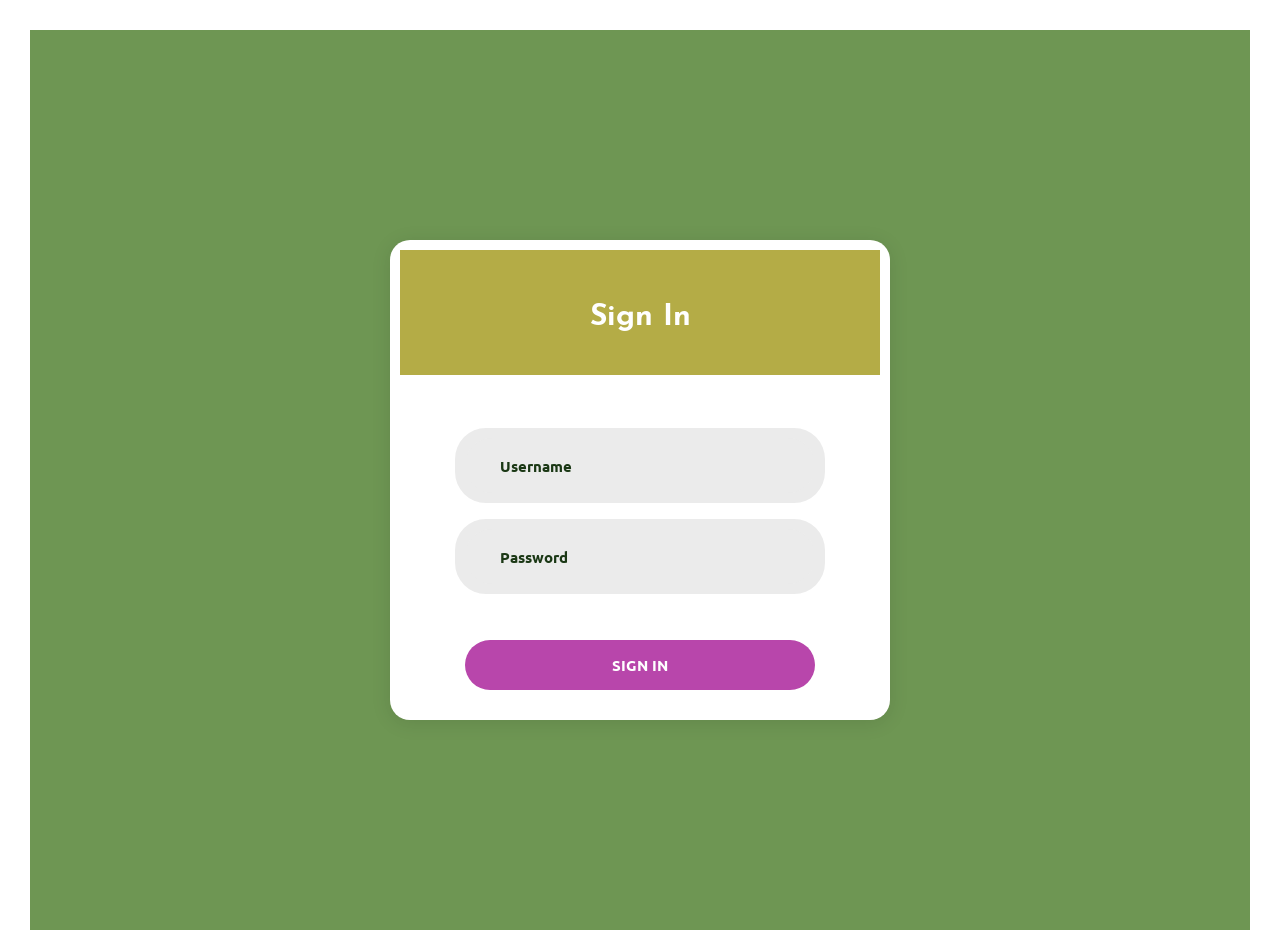
<file: frontend/index.html>
<!DOCTYPE html>
<html lang="en">
<head>
    <title>Login</title>
    <meta charset="UTF-8">
    <meta name="viewport" content="width=device-width, initial-scale=1">
    <!--===============================================================================================-->   
    <link rel="icon" type="image/png" href="images/icons/favicon.ico"/>
    <!--===============================================================================================-->
    <link rel="stylesheet" type="text/css" href="vendor/bootstrap/css/bootstrap.min.css">
    <!--===============================================================================================-->
    <link rel="stylesheet" type="text/css" href="fonts/font-awesome-4.7.0/css/font-awesome.min.css">
    <!--===============================================================================================-->
    <link rel="stylesheet" type="text/css" href="vendor/animate/animate.css">
    <!--===============================================================================================-->   
    <link rel="stylesheet" type="text/css" href="vendor/css-hamburgers/hamburgers.min.css">
    <!--===============================================================================================-->
    <link rel="stylesheet" type="text/css" href="vendor/animsition/css/animsition.min.css">
    <!--===============================================================================================-->
    <link rel="stylesheet" type="text/css" href="vendor/select2/select2.min.css">
    <!--===============================================================================================-->   
    <link rel="stylesheet" type="text/css" href="vendor/daterangepicker/daterangepicker.css">
    <!--===============================================================================================-->
    <link rel="stylesheet" type="text/css" href="css/util.css">
    <link rel="stylesheet" type="text/css" href="css/main.css">
    <!--===============================================================================================-->
</head>
<body>
    
    <div class="limiter">
        <div class="container-login100">
            <div class="wrap-login100">
                <form id="login-form" class="login100-form validate-form p-l-55 p-r-55 p-t-178">
                    <span class="login100-form-title">
                        Sign In
                    </span>

                    <div class="wrap-input100 validate-input m-b-16" data-validate="Please enter username">
                        <input class="input100" type="text" id="username" name="username" placeholder="Username">
                        <span class="focus-input100"></span>
                    </div>

                    <div class="wrap-input100 validate-input" data-validate="Please enter password">
                        <input class="input100" type="password" id="password" name="password" placeholder="Password">
                        <span class="focus-input100"></span>
                    </div>

                    <div class="text-right p-t-13 p-b-23">
                        
                    </div>

                    <div class="container-login100-form-btn">
                        <button type="submit" class="login100-form-btn">
                            Sign in
                        </button>
                    </div>

                
                </form>
            </div>
        </div>
    </div>
    
    
<!--===============================================================================================-->
    <script src="vendor/jquery/jquery-3.2.1.min.js"></script>
    <!--===============================================================================================-->
    <script src="vendor/animsition/js/animsition.min.js"></script>
    <!--===============================================================================================-->
    <script src="vendor/bootstrap/js/popper.js"></script>
    <script src="vendor/bootstrap/js/bootstrap.min.js"></script>
    <!--===============================================================================================-->
    <script src="vendor/select2/select2.min.js"></script>
    <!--===============================================================================================-->
    <script src="vendor/daterangepicker/moment.min.js"></script>
    <script src="vendor/daterangepicker/daterangepicker.js"></script>
    <!--===============================================================================================-->
    <script src="vendor/countdowntime/countdowntime.js"></script>
    <!--===============================================================================================-->
    <script src="js/main.js"></script>

    <script>
        $(document).ready(function () {
            $('#login-form').submit(function (e) {
                e.preventDefault();
                var username = $('#username').val();
                var password = $('#password').val();
                if (username === 'admin' && password === 'admin') {
                    window.location.href = 'predict.html';
                } else {
                    alert('Wrong username or password');
                }
            });
        });
    </script>

</body>
</html>
</file>
<file: frontend/vendor/daterangepicker/daterangepicker.css>
.daterangepicker {
  position: absolute;
  color: inherit;
  background-color: #fff;
  border-radius: 4px;
  width: 278px;
  padding: 4px;
  margin-top: 1px;
  top: 100px;
  left: 20px;
  /* Calendars */ }
  .daterangepicker:before, .daterangepicker:after {
    position: absolute;
    display: inline-block;
    border-bottom-color: rgba(0, 0, 0, 0.2);
    content: ''; }
  .daterangepicker:before {
    top: -7px;
    border-right: 7px solid transparent;
    border-left: 7px solid transparent;
    border-bottom: 7px solid #ccc; }
  .daterangepicker:after {
    top: -6px;
    border-right: 6px solid transparent;
    border-bottom: 6px solid #fff;
    border-left: 6px solid transparent; }
  .daterangepicker.opensleft:before {
    right: 9px; }
  .daterangepicker.opensleft:after {
    right: 10px; }
  .daterangepicker.openscenter:before {
    left: 0;
    right: 0;
    width: 0;
    margin-left: auto;
    margin-right: auto; }
  .daterangepicker.openscenter:after {
    left: 0;
    right: 0;
    width: 0;
    margin-left: auto;
    margin-right: auto; }
  .daterangepicker.opensright:before {
    left: 9px; }
  .daterangepicker.opensright:after {
    left: 10px; }
  .daterangepicker.dropup {
    margin-top: -5px; }
    .daterangepicker.dropup:before {
      top: initial;
      bottom: -7px;
      border-bottom: initial;
      border-top: 7px solid #ccc; }
    .daterangepicker.dropup:after {
      top: initial;
      bottom: -6px;
      border-bottom: initial;
      border-top: 6px solid #fff; }
  .daterangepicker.dropdown-menu {
    max-width: none;
    z-index: 3001; }
  .daterangepicker.single .ranges, .daterangepicker.single .calendar {
    float: none; }
  .daterangepicker.show-calendar .calendar {
    display: block; }
  .daterangepicker .calendar {
    display: none;
    max-width: 270px;
    margin: 4px; }
    .daterangepicker .calendar.single .calendar-table {
      border: none; }
    .daterangepicker .calendar th, .daterangepicker .calendar td {
      white-space: nowrap;
      text-align: center;
      min-width: 32px; }
  .daterangepicker .calendar-table {
    border: 1px solid #fff;
    padding: 4px;
    border-radius: 4px;
    background-color: #fff; }
  .daterangepicker table {
    width: 100%;
    margin: 0; }
  .daterangepicker td, .daterangepicker th {
    text-align: center;
    width: 20px;
    height: 20px;
    border-radius: 4px;
    border: 1px solid transparent;
    white-space: nowrap;
    cursor: pointer; }
    .daterangepicker td.available:hover, .daterangepicker th.available:hover {
      background-color: #eee;
      border-color: transparent;
      color: inherit; }
    .daterangepicker td.week, .daterangepicker th.week {
      font-size: 80%;
      color: #ccc; }
  .daterangepicker td.off, .daterangepicker td.off.in-range, .daterangepicker td.off.start-date, .daterangepicker td.off.end-date {
    background-color: #fff;
    border-color: transparent;
    color: #999; }
  .daterangepicker td.in-range {
    background-color: #ebf4f8;
    border-color: transparent;
    color: #000;
    border-radius: 0; }
  .daterangepicker td.start-date {
    border-radius: 4px 0 0 4px; }
  .daterangepicker td.end-date {
    border-radius: 0 4px 4px 0; }
  .daterangepicker td.start-date.end-date {
    border-radius: 4px; }
  .daterangepicker td.active, .daterangepicker td.active:hover {
    background-color: #357ebd;
    border-color: transparent;
    color: #fff; }
  .daterangepicker th.month {
    width: auto; }
  .daterangepicker td.disabled, .daterangepicker option.disabled {
    color: #999;
    cursor: not-allowed;
    text-decoration: line-through; }
  .daterangepicker select.monthselect, .daterangepicker select.yearselect {
    font-size: 12px;
    padding: 1px;
    height: auto;
    margin: 0;
    cursor: default; }
  .daterangepicker select.monthselect {
    margin-right: 2%;
    width: 56%; }
  .daterangepicker select.yearselect {
    width: 40%; }
  .daterangepicker select.hourselect, .daterangepicker select.minuteselect, .daterangepicker select.secondselect, .daterangepicker select.ampmselect {
    width: 50px;
    margin-bottom: 0; }
  .daterangepicker .input-mini {
    border: 1px solid #ccc;
    border-radius: 4px;
    color: #555;
    height: 30px;
    line-height: 30px;
    display: block;
    vertical-align: middle;
    margin: 0 0 5px 0;
    padding: 0 6px 0 28px;
    width: 100%; }
    .daterangepicker .input-mini.active {
      border: 1px solid #08c;
      border-radius: 4px; }
  .daterangepicker .daterangepicker_input {
    position: relative; }
    .daterangepicker .daterangepicker_input i {
      position: absolute;
      left: 8px;
      top: 8px; }
  .daterangepicker.rtl .input-mini {
    padding-right: 28px;
    padding-left: 6px; }
  .daterangepicker.rtl .daterangepicker_input i {
    left: auto;
    right: 8px; }
  .daterangepicker .calendar-time {
    text-align: center;
    margin: 5px auto;
    line-height: 30px;
    position: relative;
    padding-left: 28px; }
    .daterangepicker .calendar-time select.disabled {
      color: #ccc;
      cursor: not-allowed; }

.ranges {
  font-size: 11px;
  float: none;
  margin: 4px;
  text-align: left; }
  .ranges ul {
    list-style: none;
    margin: 0 auto;
    padding: 0;
    width: 100%; }
  .ranges li {
    font-size: 13px;
    background-color: #f5f5f5;
    border: 1px solid #f5f5f5;
    border-radius: 4px;
    color: #08c;
    padding: 3px 12px;
    margin-bottom: 8px;
    cursor: pointer; }
    .ranges li:hover {
      background-color: #08c;
      border: 1px solid #08c;
      color: #fff; }
    .ranges li.active {
      background-color: #08c;
      border: 1px solid #08c;
      color: #fff; }

/*  Larger Screen Styling */
@media (min-width: 564px) {
  .daterangepicker {
    width: auto; }
    .daterangepicker .ranges ul {
      width: 160px; }
    .daterangepicker.single .ranges ul {
      width: 100%; }
    .daterangepicker.single .calendar.left {
      clear: none; }
    .daterangepicker.single.ltr .ranges, .daterangepicker.single.ltr .calendar {
      float: left; }
    .daterangepicker.single.rtl .ranges, .daterangepicker.single.rtl .calendar {
      float: right; }
    .daterangepicker.ltr {
      direction: ltr;
      text-align: left; }
      .daterangepicker.ltr .calendar.left {
        clear: left;
        margin-right: 0; }
        .daterangepicker.ltr .calendar.left .calendar-table {
          border-right: none;
          border-top-right-radius: 0;
          border-bottom-right-radius: 0; }
      .daterangepicker.ltr .calendar.right {
        margin-left: 0; }
        .daterangepicker.ltr .calendar.right .calendar-table {
          border-left: none;
          border-top-left-radius: 0;
          border-bottom-left-radius: 0; }
      .daterangepicker.ltr .left .daterangepicker_input {
        padding-right: 12px; }
      .daterangepicker.ltr .calendar.left .calendar-table {
        padding-right: 12px; }
      .daterangepicker.ltr .ranges, .daterangepicker.ltr .calendar {
        float: left; }
    .daterangepicker.rtl {
      direction: rtl;
      text-align: right; }
      .daterangepicker.rtl .calendar.left {
        clear: right;
        margin-left: 0; }
        .daterangepicker.rtl .calendar.left .calendar-table {
          border-left: none;
          border-top-left-radius: 0;
          border-bottom-left-radius: 0; }
      .daterangepicker.rtl .calendar.right {
        margin-right: 0; }
        .daterangepicker.rtl .calendar.right .calendar-table {
          border-right: none;
          border-top-right-radius: 0;
          border-bottom-right-radius: 0; }
      .daterangepicker.rtl .left .daterangepicker_input {
        padding-left: 12px; }
      .daterangepicker.rtl .calendar.left .calendar-table {
        padding-left: 12px; }
      .daterangepicker.rtl .ranges, .daterangepicker.rtl .calendar {
        text-align: right;
        float: right; } }
@media (min-width: 730px) {
  .daterangepicker .ranges {
    width: auto; }
  .daterangepicker.ltr .ranges {
    float: left; }
  .daterangepicker.rtl .ranges {
    float: right; }
  .daterangepicker .calendar.left {
    clear: none !important; } }
</file>
<file: frontend/css/util.css>
/*[ FONT SIZE ]
///////////////////////////////////////////////////////////
*/
.fs-1 {font-size: 1px;}
.fs-2 {font-size: 2px;}
.fs-3 {font-size: 3px;}
.fs-4 {font-size: 4px;}
.fs-5 {font-size: 5px;}
.fs-6 {font-size: 6px;}
.fs-7 {font-size: 7px;}
.fs-8 {font-size: 8px;}
.fs-9 {font-size: 9px;}
.fs-10 {font-size: 10px;}
.fs-11 {font-size: 11px;}
.fs-12 {font-size: 12px;}
.fs-13 {font-size: 13px;}
.fs-14 {font-size: 14px;}
.fs-15 {font-size: 15px;}
.fs-16 {font-size: 16px;}
.fs-17 {font-size: 17px;}
.fs-18 {font-size: 18px;}
.fs-19 {font-size: 19px;}
.fs-20 {font-size: 20px;}
.fs-21 {font-size: 21px;}
.fs-22 {font-size: 22px;}
.fs-23 {font-size: 23px;}
.fs-24 {font-size: 24px;}
.fs-25 {font-size: 25px;}
.fs-26 {font-size: 26px;}
.fs-27 {font-size: 27px;}
.fs-28 {font-size: 28px;}
.fs-29 {font-size: 29px;}
.fs-30 {font-size: 30px;}
.fs-31 {font-size: 31px;}
.fs-32 {font-size: 32px;}
.fs-33 {font-size: 33px;}
.fs-34 {font-size: 34px;}
.fs-35 {font-size: 35px;}
.fs-36 {font-size: 36px;}
.fs-37 {font-size: 37px;}
.fs-38 {font-size: 38px;}
.fs-39 {font-size: 39px;}
.fs-40 {font-size: 40px;}
.fs-41 {font-size: 41px;}
.fs-42 {font-size: 42px;}
.fs-43 {font-size: 43px;}
.fs-44 {font-size: 44px;}
.fs-45 {font-size: 45px;}
.fs-46 {font-size: 46px;}
.fs-47 {font-size: 47px;}
.fs-48 {font-size: 48px;}
.fs-49 {font-size: 49px;}
.fs-50 {font-size: 50px;}
.fs-51 {font-size: 51px;}
.fs-52 {font-size: 52px;}
.fs-53 {font-size: 53px;}
.fs-54 {font-size: 54px;}
.fs-55 {font-size: 55px;}
.fs-56 {font-size: 56px;}
.fs-57 {font-size: 57px;}
.fs-58 {font-size: 58px;}
.fs-59 {font-size: 59px;}
.fs-60 {font-size: 60px;}
.fs-61 {font-size: 61px;}
.fs-62 {font-size: 62px;}
.fs-63 {font-size: 63px;}
.fs-64 {font-size: 64px;}
.fs-65 {font-size: 65px;}
.fs-66 {font-size: 66px;}
.fs-67 {font-size: 67px;}
.fs-68 {font-size: 68px;}
.fs-69 {font-size: 69px;}
.fs-70 {font-size: 70px;}
.fs-71 {font-size: 71px;}
.fs-72 {font-size: 72px;}
.fs-73 {font-size: 73px;}
.fs-74 {font-size: 74px;}
.fs-75 {font-size: 75px;}
.fs-76 {font-size: 76px;}
.fs-77 {font-size: 77px;}
.fs-78 {font-size: 78px;}
.fs-79 {font-size: 79px;}
.fs-80 {font-size: 80px;}
.fs-81 {font-size: 81px;}
.fs-82 {font-size: 82px;}
.fs-83 {font-size: 83px;}
.fs-84 {font-size: 84px;}
.fs-85 {font-size: 85px;}
.fs-86 {font-size: 86px;}
.fs-87 {font-size: 87px;}
.fs-88 {font-size: 88px;}
.fs-89 {font-size: 89px;}
.fs-90 {font-size: 90px;}
.fs-91 {font-size: 91px;}
.fs-92 {font-size: 92px;}
.fs-93 {font-size: 93px;}
.fs-94 {font-size: 94px;}
.fs-95 {font-size: 95px;}
.fs-96 {font-size: 96px;}
.fs-97 {font-size: 97px;}
.fs-98 {font-size: 98px;}
.fs-99 {font-size: 99px;}
.fs-100 {font-size: 100px;}
.fs-101 {font-size: 101px;}
.fs-102 {font-size: 102px;}
.fs-103 {font-size: 103px;}
.fs-104 {font-size: 104px;}
.fs-105 {font-size: 105px;}
.fs-106 {font-size: 106px;}
.fs-107 {font-size: 107px;}
.fs-108 {font-size: 108px;}
.fs-109 {font-size: 109px;}
.fs-110 {font-size: 110px;}
.fs-111 {font-size: 111px;}
.fs-112 {font-size: 112px;}
.fs-113 {font-size: 113px;}
.fs-114 {font-size: 114px;}
.fs-115 {font-size: 115px;}
.fs-116 {font-size: 116px;}
.fs-117 {font-size: 117px;}
.fs-118 {font-size: 118px;}
.fs-119 {font-size: 119px;}
.fs-120 {font-size: 120px;}
.fs-121 {font-size: 121px;}
.fs-122 {font-size: 122px;}
.fs-123 {font-size: 123px;}
.fs-124 {font-size: 124px;}
.fs-125 {font-size: 125px;}
.fs-126 {font-size: 126px;}
.fs-127 {font-size: 127px;}
.fs-128 {font-size: 128px;}
.fs-129 {font-size: 129px;}
.fs-130 {font-size: 130px;}
.fs-131 {font-size: 131px;}
.fs-132 {font-size: 132px;}
.fs-133 {font-size: 133px;}
.fs-134 {font-size: 134px;}
.fs-135 {font-size: 135px;}
.fs-136 {font-size: 136px;}
.fs-137 {font-size: 137px;}
.fs-138 {font-size: 138px;}
.fs-139 {font-size: 139px;}
.fs-140 {font-size: 140px;}
.fs-141 {font-size: 141px;}
.fs-142 {font-size: 142px;}
.fs-143 {font-size: 143px;}
.fs-144 {font-size: 144px;}
.fs-145 {font-size: 145px;}
.fs-146 {font-size: 146px;}
.fs-147 {font-size: 147px;}
.fs-148 {font-size: 148px;}
.fs-149 {font-size: 149px;}
.fs-150 {font-size: 150px;}
.fs-151 {font-size: 151px;}
.fs-152 {font-size: 152px;}
.fs-153 {font-size: 153px;}
.fs-154 {font-size: 154px;}
.fs-155 {font-size: 155px;}
.fs-156 {font-size: 156px;}
.fs-157 {font-size: 157px;}
.fs-158 {font-size: 158px;}
.fs-159 {font-size: 159px;}
.fs-160 {font-size: 160px;}
.fs-161 {font-size: 161px;}
.fs-162 {font-size: 162px;}
.fs-163 {font-size: 163px;}
.fs-164 {font-size: 164px;}
.fs-165 {font-size: 165px;}
.fs-166 {font-size: 166px;}
.fs-167 {font-size: 167px;}
.fs-168 {font-size: 168px;}
.fs-169 {font-size: 169px;}
.fs-170 {font-size: 170px;}
.fs-171 {font-size: 171px;}
.fs-172 {font-size: 172px;}
.fs-173 {font-size: 173px;}
.fs-174 {font-size: 174px;}
.fs-175 {font-size: 175px;}
.fs-176 {font-size: 176px;}
.fs-177 {font-size: 177px;}
.fs-178 {font-size: 178px;}
.fs-179 {font-size: 179px;}
.fs-180 {font-size: 180px;}
.fs-181 {font-size: 181px;}
.fs-182 {font-size: 182px;}
.fs-183 {font-size: 183px;}
.fs-184 {font-size: 184px;}
.fs-185 {font-size: 185px;}
.fs-186 {font-size: 186px;}
.fs-187 {font-size: 187px;}
.fs-188 {font-size: 188px;}
.fs-189 {font-size: 189px;}
.fs-190 {font-size: 190px;}
.fs-191 {font-size: 191px;}
.fs-192 {font-size: 192px;}
.fs-193 {font-size: 193px;}
.fs-194 {font-size: 194px;}
.fs-195 {font-size: 195px;}
.fs-196 {font-size: 196px;}
.fs-197 {font-size: 197px;}
.fs-198 {font-size: 198px;}
.fs-199 {font-size: 199px;}
.fs-200 {font-size: 200px;}

/*[ PADDING ]
///////////////////////////////////////////////////////////
*/
.p-t-0 {padding-top: 0px;}
.p-t-1 {padding-top: 1px;}
.p-t-2 {padding-top: 2px;}
.p-t-3 {padding-top: 3px;}
.p-t-4 {padding-top: 4px;}
.p-t-5 {padding-top: 5px;}
.p-t-6 {padding-top: 6px;}
.p-t-7 {padding-top: 7px;}
.p-t-8 {padding-top: 8px;}
.p-t-9 {padding-top: 9px;}
.p-t-10 {padding-top: 10px;}
.p-t-11 {padding-top: 11px;}
.p-t-12 {padding-top: 12px;}
.p-t-13 {padding-top: 13px;}
.p-t-14 {padding-top: 14px;}
.p-t-15 {padding-top: 15px;}
.p-t-16 {padding-top: 16px;}
.p-t-17 {padding-top: 17px;}
.p-t-18 {padding-top: 18px;}
.p-t-19 {padding-top: 19px;}
.p-t-20 {padding-top: 20px;}
.p-t-21 {padding-top: 21px;}
.p-t-22 {padding-top: 22px;}
.p-t-23 {padding-top: 23px;}
.p-t-24 {padding-top: 24px;}
.p-t-25 {padding-top: 25px;}
.p-t-26 {padding-top: 26px;}
.p-t-27 {padding-top: 27px;}
.p-t-28 {padding-top: 28px;}
.p-t-29 {padding-top: 29px;}
.p-t-30 {padding-top: 30px;}
.p-t-31 {padding-top: 31px;}
.p-t-32 {padding-top: 32px;}
.p-t-33 {padding-top: 33px;}
.p-t-34 {padding-top: 34px;}
.p-t-35 {padding-top: 35px;}
.p-t-36 {padding-top: 36px;}
.p-t-37 {padding-top: 37px;}
.p-t-38 {padding-top: 38px;}
.p-t-39 {padding-top: 39px;}
.p-t-40 {padding-top: 40px;}
.p-t-41 {padding-top: 41px;}
.p-t-42 {padding-top: 42px;}
.p-t-43 {padding-top: 43px;}
.p-t-44 {padding-top: 44px;}
.p-t-45 {padding-top: 45px;}
.p-t-46 {padding-top: 46px;}
.p-t-47 {padding-top: 47px;}
.p-t-48 {padding-top: 48px;}
.p-t-49 {padding-top: 49px;}
.p-t-50 {padding-top: 50px;}
.p-t-51 {padding-top: 51px;}
.p-t-52 {padding-top: 52px;}
.p-t-53 {padding-top: 53px;}
.p-t-54 {padding-top: 54px;}
.p-t-55 {padding-top: 55px;}
.p-t-56 {padding-top: 56px;}
.p-t-57 {padding-top: 57px;}
.p-t-58 {padding-top: 58px;}
.p-t-59 {padding-top: 59px;}
.p-t-60 {padding-top: 60px;}
.p-t-61 {padding-top: 61px;}
.p-t-62 {padding-top: 62px;}
.p-t-63 {padding-top: 63px;}
.p-t-64 {padding-top: 64px;}
.p-t-65 {padding-top: 65px;}
.p-t-66 {padding-top: 66px;}
.p-t-67 {padding-top: 67px;}
.p-t-68 {padding-top: 68px;}
.p-t-69 {padding-top: 69px;}
.p-t-70 {padding-top: 70px;}
.p-t-71 {padding-top: 71px;}
.p-t-72 {padding-top: 72px;}
.p-t-73 {padding-top: 73px;}
.p-t-74 {padding-top: 74px;}
.p-t-75 {padding-top: 75px;}
.p-t-76 {padding-top: 76px;}
.p-t-77 {padding-top: 77px;}
.p-t-78 {padding-top: 78px;}
.p-t-79 {padding-top: 79px;}
.p-t-80 {padding-top: 80px;}
.p-t-81 {padding-top: 81px;}
.p-t-82 {padding-top: 82px;}
.p-t-83 {padding-top: 83px;}
.p-t-84 {padding-top: 84px;}
.p-t-85 {padding-top: 85px;}
.p-t-86 {padding-top: 86px;}
.p-t-87 {padding-top: 87px;}
.p-t-88 {padding-top: 88px;}
.p-t-89 {padding-top: 89px;}
.p-t-90 {padding-top: 90px;}
.p-t-91 {padding-top: 91px;}
.p-t-92 {padding-top: 92px;}
.p-t-93 {padding-top: 93px;}
.p-t-94 {padding-top: 94px;}
.p-t-95 {padding-top: 95px;}
.p-t-96 {padding-top: 96px;}
.p-t-97 {padding-top: 97px;}
.p-t-98 {padding-top: 98px;}
.p-t-99 {padding-top: 99px;}
.p-t-100 {padding-top: 100px;}
.p-t-101 {padding-top: 101px;}
.p-t-102 {padding-top: 102px;}
.p-t-103 {padding-top: 103px;}
.p-t-104 {padding-top: 104px;}
.p-t-105 {padding-top: 105px;}
.p-t-106 {padding-top: 106px;}
.p-t-107 {padding-top: 107px;}
.p-t-108 {padding-top: 108px;}
.p-t-109 {padding-top: 109px;}
.p-t-110 {padding-top: 110px;}
.p-t-111 {padding-top: 111px;}
.p-t-112 {padding-top: 112px;}
.p-t-113 {padding-top: 113px;}
.p-t-114 {padding-top: 114px;}
.p-t-115 {padding-top: 115px;}
.p-t-116 {padding-top: 116px;}
.p-t-117 {padding-top: 117px;}
.p-t-118 {padding-top: 118px;}
.p-t-119 {padding-top: 119px;}
.p-t-120 {padding-top: 120px;}
.p-t-121 {padding-top: 121px;}
.p-t-122 {padding-top: 122px;}
.p-t-123 {padding-top: 123px;}
.p-t-124 {padding-top: 124px;}
.p-t-125 {padding-top: 125px;}
.p-t-126 {padding-top: 126px;}
.p-t-127 {padding-top: 127px;}
.p-t-128 {padding-top: 128px;}
.p-t-129 {padding-top: 129px;}
.p-t-130 {padding-top: 130px;}
.p-t-131 {padding-top: 131px;}
.p-t-132 {padding-top: 132px;}
.p-t-133 {padding-top: 133px;}
.p-t-134 {padding-top: 134px;}
.p-t-135 {padding-top: 135px;}
.p-t-136 {padding-top: 136px;}
.p-t-137 {padding-top: 137px;}
.p-t-138 {padding-top: 138px;}
.p-t-139 {padding-top: 139px;}
.p-t-140 {padding-top: 140px;}
.p-t-141 {padding-top: 141px;}
.p-t-142 {padding-top: 142px;}
.p-t-143 {padding-top: 143px;}
.p-t-144 {padding-top: 144px;}
.p-t-145 {padding-top: 145px;}
.p-t-146 {padding-top: 146px;}
.p-t-147 {padding-top: 147px;}
.p-t-148 {padding-top: 148px;}
.p-t-149 {padding-top: 149px;}
.p-t-150 {padding-top: 150px;}
.p-t-151 {padding-top: 151px;}
.p-t-152 {padding-top: 152px;}
.p-t-153 {padding-top: 153px;}
.p-t-154 {padding-top: 154px;}
.p-t-155 {padding-top: 155px;}
.p-t-156 {padding-top: 156px;}
.p-t-157 {padding-top: 157px;}
.p-t-158 {padding-top: 158px;}
.p-t-159 {padding-top: 159px;}
.p-t-160 {padding-top: 160px;}
.p-t-161 {padding-top: 161px;}
.p-t-162 {padding-top: 162px;}
.p-t-163 {padding-top: 163px;}
.p-t-164 {padding-top: 164px;}
.p-t-165 {padding-top: 165px;}
.p-t-166 {padding-top: 166px;}
.p-t-167 {padding-top: 167px;}
.p-t-168 {padding-top: 168px;}
.p-t-169 {padding-top: 169px;}
.p-t-170 {padding-top: 170px;}
.p-t-171 {padding-top: 171px;}
.p-t-172 {padding-top: 172px;}
.p-t-173 {padding-top: 173px;}
.p-t-174 {padding-top: 174px;}
.p-t-175 {padding-top: 175px;}
.p-t-176 {padding-top: 176px;}
.p-t-177 {padding-top: 177px;}
.p-t-178 {padding-top: 178px;}
.p-t-179 {padding-top: 179px;}
.p-t-180 {padding-top: 180px;}
.p-t-181 {padding-top: 181px;}
.p-t-182 {padding-top: 182px;}
.p-t-183 {padding-top: 183px;}
.p-t-184 {padding-top: 184px;}
.p-t-185 {padding-top: 185px;}
.p-t-186 {padding-top: 186px;}
.p-t-187 {padding-top: 187px;}
.p-t-188 {padding-top: 188px;}
.p-t-189 {padding-top: 189px;}
.p-t-190 {padding-top: 190px;}
.p-t-191 {padding-top: 191px;}
.p-t-192 {padding-top: 192px;}
.p-t-193 {padding-top: 193px;}
.p-t-194 {padding-top: 194px;}
.p-t-195 {padding-top: 195px;}
.p-t-196 {padding-top: 196px;}
.p-t-197 {padding-top: 197px;}
.p-t-198 {padding-top: 198px;}
.p-t-199 {padding-top: 199px;}
.p-t-200 {padding-top: 200px;}
.p-t-201 {padding-top: 201px;}
.p-t-202 {padding-top: 202px;}
.p-t-203 {padding-top: 203px;}
.p-t-204 {padding-top: 204px;}
.p-t-205 {padding-top: 205px;}
.p-t-206 {padding-top: 206px;}
.p-t-207 {padding-top: 207px;}
.p-t-208 {padding-top: 208px;}
.p-t-209 {padding-top: 209px;}
.p-t-210 {padding-top: 210px;}
.p-t-211 {padding-top: 211px;}
.p-t-212 {padding-top: 212px;}
.p-t-213 {padding-top: 213px;}
.p-t-214 {padding-top: 214px;}
.p-t-215 {padding-top: 215px;}
.p-t-216 {padding-top: 216px;}
.p-t-217 {padding-top: 217px;}
.p-t-218 {padding-top: 218px;}
.p-t-219 {padding-top: 219px;}
.p-t-220 {padding-top: 220px;}
.p-t-221 {padding-top: 221px;}
.p-t-222 {padding-top: 222px;}
.p-t-223 {padding-top: 223px;}
.p-t-224 {padding-top: 224px;}
.p-t-225 {padding-top: 225px;}
.p-t-226 {padding-top: 226px;}
.p-t-227 {padding-top: 227px;}
.p-t-228 {padding-top: 228px;}
.p-t-229 {padding-top: 229px;}
.p-t-230 {padding-top: 230px;}
.p-t-231 {padding-top: 231px;}
.p-t-232 {padding-top: 232px;}
.p-t-233 {padding-top: 233px;}
.p-t-234 {padding-top: 234px;}
.p-t-235 {padding-top: 235px;}
.p-t-236 {padding-top: 236px;}
.p-t-237 {padding-top: 237px;}
.p-t-238 {padding-top: 238px;}
.p-t-239 {padding-top: 239px;}
.p-t-240 {padding-top: 240px;}
.p-t-241 {padding-top: 241px;}
.p-t-242 {padding-top: 242px;}
.p-t-243 {padding-top: 243px;}
.p-t-244 {padding-top: 244px;}
.p-t-245 {padding-top: 245px;}
.p-t-246 {padding-top: 246px;}
.p-t-247 {padding-top: 247px;}
.p-t-248 {padding-top: 248px;}
.p-t-249 {padding-top: 249px;}
.p-t-250 {padding-top: 250px;}
.p-b-0 {padding-bottom: 0px;}
.p-b-1 {padding-bottom: 1px;}
.p-b-2 {padding-bottom: 2px;}
.p-b-3 {padding-bottom: 3px;}
.p-b-4 {padding-bottom: 4px;}
.p-b-5 {padding-bottom: 5px;}
.p-b-6 {padding-bottom: 6px;}
.p-b-7 {padding-bottom: 7px;}
.p-b-8 {padding-bottom: 8px;}
.p-b-9 {padding-bottom: 9px;}
.p-b-10 {padding-bottom: 10px;}
.p-b-11 {padding-bottom: 11px;}
.p-b-12 {padding-bottom: 12px;}
.p-b-13 {padding-bottom: 13px;}
.p-b-14 {padding-bottom: 14px;}
.p-b-15 {padding-bottom: 15px;}
.p-b-16 {padding-bottom: 16px;}
.p-b-17 {padding-bottom: 17px;}
.p-b-18 {padding-bottom: 18px;}
.p-b-19 {padding-bottom: 19px;}
.p-b-20 {padding-bottom: 20px;}
.p-b-21 {padding-bottom: 21px;}
.p-b-22 {padding-bottom: 22px;}
.p-b-23 {padding-bottom: 23px;}
.p-b-24 {padding-bottom: 24px;}
.p-b-25 {padding-bottom: 25px;}
.p-b-26 {padding-bottom: 26px;}
.p-b-27 {padding-bottom: 27px;}
.p-b-28 {padding-bottom: 28px;}
.p-b-29 {padding-bottom: 29px;}
.p-b-30 {padding-bottom: 30px;}
.p-b-31 {padding-bottom: 31px;}
.p-b-32 {padding-bottom: 32px;}
.p-b-33 {padding-bottom: 33px;}
.p-b-34 {padding-bottom: 34px;}
.p-b-35 {padding-bottom: 35px;}
.p-b-36 {padding-bottom: 36px;}
.p-b-37 {padding-bottom: 37px;}
.p-b-38 {padding-bottom: 38px;}
.p-b-39 {padding-bottom: 39px;}
.p-b-40 {padding-bottom: 40px;}
.p-b-41 {padding-bottom: 41px;}
.p-b-42 {padding-bottom: 42px;}
.p-b-43 {padding-bottom: 43px;}
.p-b-44 {padding-bottom: 44px;}
.p-b-45 {padding-bottom: 45px;}
.p-b-46 {padding-bottom: 46px;}
.p-b-47 {padding-bottom: 47px;}
.p-b-48 {padding-bottom: 48px;}
.p-b-49 {padding-bottom: 49px;}
.p-b-50 {padding-bottom: 50px;}
.p-b-51 {padding-bottom: 51px;}
.p-b-52 {padding-bottom: 52px;}
.p-b-53 {padding-bottom: 53px;}
.p-b-54 {padding-bottom: 54px;}
.p-b-55 {padding-bottom: 55px;}
.p-b-56 {padding-bottom: 56px;}
.p-b-57 {padding-bottom: 57px;}
.p-b-58 {padding-bottom: 58px;}
.p-b-59 {padding-bottom: 59px;}
.p-b-60 {padding-bottom: 60px;}
.p-b-61 {padding-bottom: 61px;}
.p-b-62 {padding-bottom: 62px;}
.p-b-63 {padding-bottom: 63px;}
.p-b-64 {padding-bottom: 64px;}
.p-b-65 {padding-bottom: 65px;}
.p-b-66 {padding-bottom: 66px;}
.p-b-67 {padding-bottom: 67px;}
.p-b-68 {padding-bottom: 68px;}
.p-b-69 {padding-bottom: 69px;}
.p-b-70 {padding-bottom: 70px;}
.p-b-71 {padding-bottom: 71px;}
.p-b-72 {padding-bottom: 72px;}
.p-b-73 {padding-bottom: 73px;}
.p-b-74 {padding-bottom: 74px;}
.p-b-75 {padding-bottom: 75px;}
.p-b-76 {padding-bottom: 76px;}
.p-b-77 {padding-bottom: 77px;}
.p-b-78 {padding-bottom: 78px;}
.p-b-79 {padding-bottom: 79px;}
.p-b-80 {padding-bottom: 80px;}
.p-b-81 {padding-bottom: 81px;}
.p-b-82 {padding-bottom: 82px;}
.p-b-83 {padding-bottom: 83px;}
.p-b-84 {padding-bottom: 84px;}
.p-b-85 {padding-bottom: 85px;}
.p-b-86 {padding-bottom: 86px;}
.p-b-87 {padding-bottom: 87px;}
.p-b-88 {padding-bottom: 88px;}
.p-b-89 {padding-bottom: 89px;}
.p-b-90 {padding-bottom: 90px;}
.p-b-91 {padding-bottom: 91px;}
.p-b-92 {padding-bottom: 92px;}
.p-b-93 {padding-bottom: 93px;}
.p-b-94 {padding-bottom: 94px;}
.p-b-95 {padding-bottom: 95px;}
.p-b-96 {padding-bottom: 96px;}
.p-b-97 {padding-bottom: 97px;}
.p-b-98 {padding-bottom: 98px;}
.p-b-99 {padding-bottom: 99px;}
.p-b-100 {padding-bottom: 100px;}
.p-b-101 {padding-bottom: 101px;}
.p-b-102 {padding-bottom: 102px;}
.p-b-103 {padding-bottom: 103px;}
.p-b-104 {padding-bottom: 104px;}
.p-b-105 {padding-bottom: 105px;}
.p-b-106 {padding-bottom: 106px;}
.p-b-107 {padding-bottom: 107px;}
.p-b-108 {padding-bottom: 108px;}
.p-b-109 {padding-bottom: 109px;}
.p-b-110 {padding-bottom: 110px;}
.p-b-111 {padding-bottom: 111px;}
.p-b-112 {padding-bottom: 112px;}
.p-b-113 {padding-bottom: 113px;}
.p-b-114 {padding-bottom: 114px;}
.p-b-115 {padding-bottom: 115px;}
.p-b-116 {padding-bottom: 116px;}
.p-b-117 {padding-bottom: 117px;}
.p-b-118 {padding-bottom: 118px;}
.p-b-119 {padding-bottom: 119px;}
.p-b-120 {padding-bottom: 120px;}
.p-b-121 {padding-bottom: 121px;}
.p-b-122 {padding-bottom: 122px;}
.p-b-123 {padding-bottom: 123px;}
.p-b-124 {padding-bottom: 124px;}
.p-b-125 {padding-bottom: 125px;}
.p-b-126 {padding-bottom: 126px;}
.p-b-127 {padding-bottom: 127px;}
.p-b-128 {padding-bottom: 128px;}
.p-b-129 {padding-bottom: 129px;}
.p-b-130 {padding-bottom: 130px;}
.p-b-131 {padding-bottom: 131px;}
.p-b-132 {padding-bottom: 132px;}
.p-b-133 {padding-bottom: 133px;}
.p-b-134 {padding-bottom: 134px;}
.p-b-135 {padding-bottom: 135px;}
.p-b-136 {padding-bottom: 136px;}
.p-b-137 {padding-bottom: 137px;}
.p-b-138 {padding-bottom: 138px;}
.p-b-139 {padding-bottom: 139px;}
.p-b-140 {padding-bottom: 140px;}
.p-b-141 {padding-bottom: 141px;}
.p-b-142 {padding-bottom: 142px;}
.p-b-143 {padding-bottom: 143px;}
.p-b-144 {padding-bottom: 144px;}
.p-b-145 {padding-bottom: 145px;}
.p-b-146 {padding-bottom: 146px;}
.p-b-147 {padding-bottom: 147px;}
.p-b-148 {padding-bottom: 148px;}
.p-b-149 {padding-bottom: 149px;}
.p-b-150 {padding-bottom: 150px;}
.p-b-151 {padding-bottom: 151px;}
.p-b-152 {padding-bottom: 152px;}
.p-b-153 {padding-bottom: 153px;}
.p-b-154 {padding-bottom: 154px;}
.p-b-155 {padding-bottom: 155px;}
.p-b-156 {padding-bottom: 156px;}
.p-b-157 {padding-bottom: 157px;}
.p-b-158 {padding-bottom: 158px;}
.p-b-159 {padding-bottom: 159px;}
.p-b-160 {padding-bottom: 160px;}
.p-b-161 {padding-bottom: 161px;}
.p-b-162 {padding-bottom: 162px;}
.p-b-163 {padding-bottom: 163px;}
.p-b-164 {padding-bottom: 164px;}
.p-b-165 {padding-bottom: 165px;}
.p-b-166 {padding-bottom: 166px;}
.p-b-167 {padding-bottom: 167px;}
.p-b-168 {padding-bottom: 168px;}
.p-b-169 {padding-bottom: 169px;}
.p-b-170 {padding-bottom: 170px;}
.p-b-171 {padding-bottom: 171px;}
.p-b-172 {padding-bottom: 172px;}
.p-b-173 {padding-bottom: 173px;}
.p-b-174 {padding-bottom: 174px;}
.p-b-175 {padding-bottom: 175px;}
.p-b-176 {padding-bottom: 176px;}
.p-b-177 {padding-bottom: 177px;}
.p-b-178 {padding-bottom: 178px;}
.p-b-179 {padding-bottom: 179px;}
.p-b-180 {padding-bottom: 180px;}
.p-b-181 {padding-bottom: 181px;}
.p-b-182 {padding-bottom: 182px;}
.p-b-183 {padding-bottom: 183px;}
.p-b-184 {padding-bottom: 184px;}
.p-b-185 {padding-bottom: 185px;}
.p-b-186 {padding-bottom: 186px;}
.p-b-187 {padding-bottom: 187px;}
.p-b-188 {padding-bottom: 188px;}
.p-b-189 {padding-bottom: 189px;}
.p-b-190 {padding-bottom: 190px;}
.p-b-191 {padding-bottom: 191px;}
.p-b-192 {padding-bottom: 192px;}
.p-b-193 {padding-bottom: 193px;}
.p-b-194 {padding-bottom: 194px;}
.p-b-195 {padding-bottom: 195px;}
.p-b-196 {padding-bottom: 196px;}
.p-b-197 {padding-bottom: 197px;}
.p-b-198 {padding-bottom: 198px;}
.p-b-199 {padding-bottom: 199px;}
.p-b-200 {padding-bottom: 200px;}
.p-b-201 {padding-bottom: 201px;}
.p-b-202 {padding-bottom: 202px;}
.p-b-203 {padding-bottom: 203px;}
.p-b-204 {padding-bottom: 204px;}
.p-b-205 {padding-bottom: 205px;}
.p-b-206 {padding-bottom: 206px;}
.p-b-207 {padding-bottom: 207px;}
.p-b-208 {padding-bottom: 208px;}
.p-b-209 {padding-bottom: 209px;}
.p-b-210 {padding-bottom: 210px;}
.p-b-211 {padding-bottom: 211px;}
.p-b-212 {padding-bottom: 212px;}
.p-b-213 {padding-bottom: 213px;}
.p-b-214 {padding-bottom: 214px;}
.p-b-215 {padding-bottom: 215px;}
.p-b-216 {padding-bottom: 216px;}
.p-b-217 {padding-bottom: 217px;}
.p-b-218 {padding-bottom: 218px;}
.p-b-219 {padding-bottom: 219px;}
.p-b-220 {padding-bottom: 220px;}
.p-b-221 {padding-bottom: 221px;}
.p-b-222 {padding-bottom: 222px;}
.p-b-223 {padding-bottom: 223px;}
.p-b-224 {padding-bottom: 224px;}
.p-b-225 {padding-bottom: 225px;}
.p-b-226 {padding-bottom: 226px;}
.p-b-227 {padding-bottom: 227px;}
.p-b-228 {padding-bottom: 228px;}
.p-b-229 {padding-bottom: 229px;}
.p-b-230 {padding-bottom: 230px;}
.p-b-231 {padding-bottom: 231px;}
.p-b-232 {padding-bottom: 232px;}
.p-b-233 {padding-bottom: 233px;}
.p-b-234 {padding-bottom: 234px;}
.p-b-235 {padding-bottom: 235px;}
.p-b-236 {padding-bottom: 236px;}
.p-b-237 {padding-bottom: 237px;}
.p-b-238 {padding-bottom: 238px;}
.p-b-239 {padding-bottom: 239px;}
.p-b-240 {padding-bottom: 240px;}
.p-b-241 {padding-bottom: 241px;}
.p-b-242 {padding-bottom: 242px;}
.p-b-243 {padding-bottom: 243px;}
.p-b-244 {padding-bottom: 244px;}
.p-b-245 {padding-bottom: 245px;}
.p-b-246 {padding-bottom: 246px;}
.p-b-247 {padding-bottom: 247px;}
.p-b-248 {padding-bottom: 248px;}
.p-b-249 {padding-bottom: 249px;}
.p-b-250 {padding-bottom: 250px;}
.p-l-0 {padding-left: 0px;}
.p-l-1 {padding-left: 1px;}
.p-l-2 {padding-left: 2px;}
.p-l-3 {padding-left: 3px;}
.p-l-4 {padding-left: 4px;}
.p-l-5 {padding-left: 5px;}
.p-l-6 {padding-left: 6px;}
.p-l-7 {padding-left: 7px;}
.p-l-8 {padding-left: 8px;}
.p-l-9 {padding-left: 9px;}
.p-l-10 {padding-left: 10px;}
.p-l-11 {padding-left: 11px;}
.p-l-12 {padding-left: 12px;}
.p-l-13 {padding-left: 13px;}
.p-l-14 {padding-left: 14px;}
.p-l-15 {padding-left: 15px;}
.p-l-16 {padding-left: 16px;}
.p-l-17 {padding-left: 17px;}
.p-l-18 {padding-left: 18px;}
.p-l-19 {padding-left: 19px;}
.p-l-20 {padding-left: 20px;}
.p-l-21 {padding-left: 21px;}
.p-l-22 {padding-left: 22px;}
.p-l-23 {padding-left: 23px;}
.p-l-24 {padding-left: 24px;}
.p-l-25 {padding-left: 25px;}
.p-l-26 {padding-left: 26px;}
.p-l-27 {padding-left: 27px;}
.p-l-28 {padding-left: 28px;}
.p-l-29 {padding-left: 29px;}
.p-l-30 {padding-left: 30px;}
.p-l-31 {padding-left: 31px;}
.p-l-32 {padding-left: 32px;}
.p-l-33 {padding-left: 33px;}
.p-l-34 {padding-left: 34px;}
.p-l-35 {padding-left: 35px;}
.p-l-36 {padding-left: 36px;}
.p-l-37 {padding-left: 37px;}
.p-l-38 {padding-left: 38px;}
.p-l-39 {padding-left: 39px;}
.p-l-40 {padding-left: 40px;}
.p-l-41 {padding-left: 41px;}
.p-l-42 {padding-left: 42px;}
.p-l-43 {padding-left: 43px;}
.p-l-44 {padding-left: 44px;}
.p-l-45 {padding-left: 45px;}
.p-l-46 {padding-left: 46px;}
.p-l-47 {padding-left: 47px;}
.p-l-48 {padding-left: 48px;}
.p-l-49 {padding-left: 49px;}
.p-l-50 {padding-left: 50px;}
.p-l-51 {padding-left: 51px;}
.p-l-52 {padding-left: 52px;}
.p-l-53 {padding-left: 53px;}
.p-l-54 {padding-left: 54px;}
.p-l-55 {padding-left: 55px;}
.p-l-56 {padding-left: 56px;}
.p-l-57 {padding-left: 57px;}
.p-l-58 {padding-left: 58px;}
.p-l-59 {padding-left: 59px;}
.p-l-60 {padding-left: 60px;}
.p-l-61 {padding-left: 61px;}
.p-l-62 {padding-left: 62px;}
.p-l-63 {padding-left: 63px;}
.p-l-64 {padding-left: 64px;}
.p-l-65 {padding-left: 65px;}
.p-l-66 {padding-left: 66px;}
.p-l-67 {padding-left: 67px;}
.p-l-68 {padding-left: 68px;}
.p-l-69 {padding-left: 69px;}
.p-l-70 {padding-left: 70px;}
.p-l-71 {padding-left: 71px;}
.p-l-72 {padding-left: 72px;}
.p-l-73 {padding-left: 73px;}
.p-l-74 {padding-left: 74px;}
.p-l-75 {padding-left: 75px;}
.p-l-76 {padding-left: 76px;}
.p-l-77 {padding-left: 77px;}
.p-l-78 {padding-left: 78px;}
.p-l-79 {padding-left: 79px;}
.p-l-80 {padding-left: 80px;}
.p-l-81 {padding-left: 81px;}
.p-l-82 {padding-left: 82px;}
.p-l-83 {padding-left: 83px;}
.p-l-84 {padding-left: 84px;}
.p-l-85 {padding-left: 85px;}
.p-l-86 {padding-left: 86px;}
.p-l-87 {padding-left: 87px;}
.p-l-88 {padding-left: 88px;}
.p-l-89 {padding-left: 89px;}
.p-l-90 {padding-left: 90px;}
.p-l-91 {padding-left: 91px;}
.p-l-92 {padding-left: 92px;}
.p-l-93 {padding-left: 93px;}
.p-l-94 {padding-left: 94px;}
.p-l-95 {padding-left: 95px;}
.p-l-96 {padding-left: 96px;}
.p-l-97 {padding-left: 97px;}
.p-l-98 {padding-left: 98px;}
.p-l-99 {padding-left: 99px;}
.p-l-100 {padding-left: 100px;}
.p-l-101 {padding-left: 101px;}
.p-l-102 {padding-left: 102px;}
.p-l-103 {padding-left: 103px;}
.p-l-104 {padding-left: 104px;}
.p-l-105 {padding-left: 105px;}
.p-l-106 {padding-left: 106px;}
.p-l-107 {padding-left: 107px;}
.p-l-108 {padding-left: 108px;}
.p-l-109 {padding-left: 109px;}
.p-l-110 {padding-left: 110px;}
.p-l-111 {padding-left: 111px;}
.p-l-112 {padding-left: 112px;}
.p-l-113 {padding-left: 113px;}
.p-l-114 {padding-left: 114px;}
.p-l-115 {padding-left: 115px;}
.p-l-116 {padding-left: 116px;}
.p-l-117 {padding-left: 117px;}
.p-l-118 {padding-left: 118px;}
.p-l-119 {padding-left: 119px;}
.p-l-120 {padding-left: 120px;}
.p-l-121 {padding-left: 121px;}
.p-l-122 {padding-left: 122px;}
.p-l-123 {padding-left: 123px;}
.p-l-124 {padding-left: 124px;}
.p-l-125 {padding-left: 125px;}
.p-l-126 {padding-left: 126px;}
.p-l-127 {padding-left: 127px;}
.p-l-128 {padding-left: 128px;}
.p-l-129 {padding-left: 129px;}
.p-l-130 {padding-left: 130px;}
.p-l-131 {padding-left: 131px;}
.p-l-132 {padding-left: 132px;}
.p-l-133 {padding-left: 133px;}
.p-l-134 {padding-left: 134px;}
.p-l-135 {padding-left: 135px;}
.p-l-136 {padding-left: 136px;}
.p-l-137 {padding-left: 137px;}
.p-l-138 {padding-left: 138px;}
.p-l-139 {padding-left: 139px;}
.p-l-140 {padding-left: 140px;}
.p-l-141 {padding-left: 141px;}
.p-l-142 {padding-left: 142px;}
.p-l-143 {padding-left: 143px;}
.p-l-144 {padding-left: 144px;}
.p-l-145 {padding-left: 145px;}
.p-l-146 {padding-left: 146px;}
.p-l-147 {padding-left: 147px;}
.p-l-148 {padding-left: 148px;}
.p-l-149 {padding-left: 149px;}
.p-l-150 {padding-left: 150px;}
.p-l-151 {padding-left: 151px;}
.p-l-152 {padding-left: 152px;}
.p-l-153 {padding-left: 153px;}
.p-l-154 {padding-left: 154px;}
.p-l-155 {padding-left: 155px;}
.p-l-156 {padding-left: 156px;}
.p-l-157 {padding-left: 157px;}
.p-l-158 {padding-left: 158px;}
.p-l-159 {padding-left: 159px;}
.p-l-160 {padding-left: 160px;}
.p-l-161 {padding-left: 161px;}
.p-l-162 {padding-left: 162px;}
.p-l-163 {padding-left: 163px;}
.p-l-164 {padding-left: 164px;}
.p-l-165 {padding-left: 165px;}
.p-l-166 {padding-left: 166px;}
.p-l-167 {padding-left: 167px;}
.p-l-168 {padding-left: 168px;}
.p-l-169 {padding-left: 169px;}
.p-l-170 {padding-left: 170px;}
.p-l-171 {padding-left: 171px;}
.p-l-172 {padding-left: 172px;}
.p-l-173 {padding-left: 173px;}
.p-l-174 {padding-left: 174px;}
.p-l-175 {padding-left: 175px;}
.p-l-176 {padding-left: 176px;}
.p-l-177 {padding-left: 177px;}
.p-l-178 {padding-left: 178px;}
.p-l-179 {padding-left: 179px;}
.p-l-180 {padding-left: 180px;}
.p-l-181 {padding-left: 181px;}
.p-l-182 {padding-left: 182px;}
.p-l-183 {padding-left: 183px;}
.p-l-184 {padding-left: 184px;}
.p-l-185 {padding-left: 185px;}
.p-l-186 {padding-left: 186px;}
.p-l-187 {padding-left: 187px;}
.p-l-188 {padding-left: 188px;}
.p-l-189 {padding-left: 189px;}
.p-l-190 {padding-left: 190px;}
.p-l-191 {padding-left: 191px;}
.p-l-192 {padding-left: 192px;}
.p-l-193 {padding-left: 193px;}
.p-l-194 {padding-left: 194px;}
.p-l-195 {padding-left: 195px;}
.p-l-196 {padding-left: 196px;}
.p-l-197 {padding-left: 197px;}
.p-l-198 {padding-left: 198px;}
.p-l-199 {padding-left: 199px;}
.p-l-200 {padding-left: 200px;}
.p-l-201 {padding-left: 201px;}
.p-l-202 {padding-left: 202px;}
.p-l-203 {padding-left: 203px;}
.p-l-204 {padding-left: 204px;}
.p-l-205 {padding-left: 205px;}
.p-l-206 {padding-left: 206px;}
.p-l-207 {padding-left: 207px;}
.p-l-208 {padding-left: 208px;}
.p-l-209 {padding-left: 209px;}
.p-l-210 {padding-left: 210px;}
.p-l-211 {padding-left: 211px;}
.p-l-212 {padding-left: 212px;}
.p-l-213 {padding-left: 213px;}
.p-l-214 {padding-left: 214px;}
.p-l-215 {padding-left: 215px;}
.p-l-216 {padding-left: 216px;}
.p-l-217 {padding-left: 217px;}
.p-l-218 {padding-left: 218px;}
.p-l-219 {padding-left: 219px;}
.p-l-220 {padding-left: 220px;}
.p-l-221 {padding-left: 221px;}
.p-l-222 {padding-left: 222px;}
.p-l-223 {padding-left: 223px;}
.p-l-224 {padding-left: 224px;}
.p-l-225 {padding-left: 225px;}
.p-l-226 {padding-left: 226px;}
.p-l-227 {padding-left: 227px;}
.p-l-228 {padding-left: 228px;}
.p-l-229 {padding-left: 229px;}
.p-l-230 {padding-left: 230px;}
.p-l-231 {padding-left: 231px;}
.p-l-232 {padding-left: 232px;}
.p-l-233 {padding-left: 233px;}
.p-l-234 {padding-left: 234px;}
.p-l-235 {padding-left: 235px;}
.p-l-236 {padding-left: 236px;}
.p-l-237 {padding-left: 237px;}
.p-l-238 {padding-left: 238px;}
.p-l-239 {padding-left: 239px;}
.p-l-240 {padding-left: 240px;}
.p-l-241 {padding-left: 241px;}
.p-l-242 {padding-left: 242px;}
.p-l-243 {padding-left: 243px;}
.p-l-244 {padding-left: 244px;}
.p-l-245 {padding-left: 245px;}
.p-l-246 {padding-left: 246px;}
.p-l-247 {padding-left: 247px;}
.p-l-248 {padding-left: 248px;}
.p-l-249 {padding-left: 249px;}
.p-l-250 {padding-left: 250px;}
.p-r-0 {padding-right: 0px;}
.p-r-1 {padding-right: 1px;}
.p-r-2 {padding-right: 2px;}
.p-r-3 {padding-right: 3px;}
.p-r-4 {padding-right: 4px;}
.p-r-5 {padding-right: 5px;}
.p-r-6 {padding-right: 6px;}
.p-r-7 {padding-right: 7px;}
.p-r-8 {padding-right: 8px;}
.p-r-9 {padding-right: 9px;}
.p-r-10 {padding-right: 10px;}
.p-r-11 {padding-right: 11px;}
.p-r-12 {padding-right: 12px;}
.p-r-13 {padding-right: 13px;}
.p-r-14 {padding-right: 14px;}
.p-r-15 {padding-right: 15px;}
.p-r-16 {padding-right: 16px;}
.p-r-17 {padding-right: 17px;}
.p-r-18 {padding-right: 18px;}
.p-r-19 {padding-right: 19px;}
.p-r-20 {padding-right: 20px;}
.p-r-21 {padding-right: 21px;}
.p-r-22 {padding-right: 22px;}
.p-r-23 {padding-right: 23px;}
.p-r-24 {padding-right: 24px;}
.p-r-25 {padding-right: 25px;}
.p-r-26 {padding-right: 26px;}
.p-r-27 {padding-right: 27px;}
.p-r-28 {padding-right: 28px;}
.p-r-29 {padding-right: 29px;}
.p-r-30 {padding-right: 30px;}
.p-r-31 {padding-right: 31px;}
.p-r-32 {padding-right: 32px;}
.p-r-33 {padding-right: 33px;}
.p-r-34 {padding-right: 34px;}
.p-r-35 {padding-right: 35px;}
.p-r-36 {padding-right: 36px;}
.p-r-37 {padding-right: 37px;}
.p-r-38 {padding-right: 38px;}
.p-r-39 {padding-right: 39px;}
.p-r-40 {padding-right: 40px;}
.p-r-41 {padding-right: 41px;}
.p-r-42 {padding-right: 42px;}
.p-r-43 {padding-right: 43px;}
.p-r-44 {padding-right: 44px;}
.p-r-45 {padding-right: 45px;}
.p-r-46 {padding-right: 46px;}
.p-r-47 {padding-right: 47px;}
.p-r-48 {padding-right: 48px;}
.p-r-49 {padding-right: 49px;}
.p-r-50 {padding-right: 50px;}
.p-r-51 {padding-right: 51px;}
.p-r-52 {padding-right: 52px;}
.p-r-53 {padding-right: 53px;}
.p-r-54 {padding-right: 54px;}
.p-r-55 {padding-right: 55px;}
.p-r-56 {padding-right: 56px;}
.p-r-57 {padding-right: 57px;}
.p-r-58 {padding-right: 58px;}
.p-r-59 {padding-right: 59px;}
.p-r-60 {padding-right: 60px;}
.p-r-61 {padding-right: 61px;}
.p-r-62 {padding-right: 62px;}
.p-r-63 {padding-right: 63px;}
.p-r-64 {padding-right: 64px;}
.p-r-65 {padding-right: 65px;}
.p-r-66 {padding-right: 66px;}
.p-r-67 {padding-right: 67px;}
.p-r-68 {padding-right: 68px;}
.p-r-69 {padding-right: 69px;}
.p-r-70 {padding-right: 70px;}
.p-r-71 {padding-right: 71px;}
.p-r-72 {padding-right: 72px;}
.p-r-73 {padding-right: 73px;}
.p-r-74 {padding-right: 74px;}
.p-r-75 {padding-right: 75px;}
.p-r-76 {padding-right: 76px;}
.p-r-77 {padding-right: 77px;}
.p-r-78 {padding-right: 78px;}
.p-r-79 {padding-right: 79px;}
.p-r-80 {padding-right: 80px;}
.p-r-81 {padding-right: 81px;}
.p-r-82 {padding-right: 82px;}
.p-r-83 {padding-right: 83px;}
.p-r-84 {padding-right: 84px;}
.p-r-85 {padding-right: 85px;}
.p-r-86 {padding-right: 86px;}
.p-r-87 {padding-right: 87px;}
.p-r-88 {padding-right: 88px;}
.p-r-89 {padding-right: 89px;}
.p-r-90 {padding-right: 90px;}
.p-r-91 {padding-right: 91px;}
.p-r-92 {padding-right: 92px;}
.p-r-93 {padding-right: 93px;}
.p-r-94 {padding-right: 94px;}
.p-r-95 {padding-right: 95px;}
.p-r-96 {padding-right: 96px;}
.p-r-97 {padding-right: 97px;}
.p-r-98 {padding-right: 98px;}
.p-r-99 {padding-right: 99px;}
.p-r-100 {padding-right: 100px;}
.p-r-101 {padding-right: 101px;}
.p-r-102 {padding-right: 102px;}
.p-r-103 {padding-right: 103px;}
.p-r-104 {padding-right: 104px;}
.p-r-105 {padding-right: 105px;}
.p-r-106 {padding-right: 106px;}
.p-r-107 {padding-right: 107px;}
.p-r-108 {padding-right: 108px;}
.p-r-109 {padding-right: 109px;}
.p-r-110 {padding-right: 110px;}
.p-r-111 {padding-right: 111px;}
.p-r-112 {padding-right: 112px;}
.p-r-113 {padding-right: 113px;}
.p-r-114 {padding-right: 114px;}
.p-r-115 {padding-right: 115px;}
.p-r-116 {padding-right: 116px;}
.p-r-117 {padding-right: 117px;}
.p-r-118 {padding-right: 118px;}
.p-r-119 {padding-right: 119px;}
.p-r-120 {padding-right: 120px;}
.p-r-121 {padding-right: 121px;}
.p-r-122 {padding-right: 122px;}
.p-r-123 {padding-right: 123px;}
.p-r-124 {padding-right: 124px;}
.p-r-125 {padding-right: 125px;}
.p-r-126 {padding-right: 126px;}
.p-r-127 {padding-right: 127px;}
.p-r-128 {padding-right: 128px;}
.p-r-129 {padding-right: 129px;}
.p-r-130 {padding-right: 130px;}
.p-r-131 {padding-right: 131px;}
.p-r-132 {padding-right: 132px;}
.p-r-133 {padding-right: 133px;}
.p-r-134 {padding-right: 134px;}
.p-r-135 {padding-right: 135px;}
.p-r-136 {padding-right: 136px;}
.p-r-137 {padding-right: 137px;}
.p-r-138 {padding-right: 138px;}
.p-r-139 {padding-right: 139px;}
.p-r-140 {padding-right: 140px;}
.p-r-141 {padding-right: 141px;}
.p-r-142 {padding-right: 142px;}
.p-r-143 {padding-right: 143px;}
.p-r-144 {padding-right: 144px;}
.p-r-145 {padding-right: 145px;}
.p-r-146 {padding-right: 146px;}
.p-r-147 {padding-right: 147px;}
.p-r-148 {padding-right: 148px;}
.p-r-149 {padding-right: 149px;}
.p-r-150 {padding-right: 150px;}
.p-r-151 {padding-right: 151px;}
.p-r-152 {padding-right: 152px;}
.p-r-153 {padding-right: 153px;}
.p-r-154 {padding-right: 154px;}
.p-r-155 {padding-right: 155px;}
.p-r-156 {padding-right: 156px;}
.p-r-157 {padding-right: 157px;}
.p-r-158 {padding-right: 158px;}
.p-r-159 {padding-right: 159px;}
.p-r-160 {padding-right: 160px;}
.p-r-161 {padding-right: 161px;}
.p-r-162 {padding-right: 162px;}
.p-r-163 {padding-right: 163px;}
.p-r-164 {padding-right: 164px;}
.p-r-165 {padding-right: 165px;}
.p-r-166 {padding-right: 166px;}
.p-r-167 {padding-right: 167px;}
.p-r-168 {padding-right: 168px;}
.p-r-169 {padding-right: 169px;}
.p-r-170 {padding-right: 170px;}
.p-r-171 {padding-right: 171px;}
.p-r-172 {padding-right: 172px;}
.p-r-173 {padding-right: 173px;}
.p-r-174 {padding-right: 174px;}
.p-r-175 {padding-right: 175px;}
.p-r-176 {padding-right: 176px;}
.p-r-177 {padding-right: 177px;}
.p-r-178 {padding-right: 178px;}
.p-r-179 {padding-right: 179px;}
.p-r-180 {padding-right: 180px;}
.p-r-181 {padding-right: 181px;}
.p-r-182 {padding-right: 182px;}
.p-r-183 {padding-right: 183px;}
.p-r-184 {padding-right: 184px;}
.p-r-185 {padding-right: 185px;}
.p-r-186 {padding-right: 186px;}
.p-r-187 {padding-right: 187px;}
.p-r-188 {padding-right: 188px;}
.p-r-189 {padding-right: 189px;}
.p-r-190 {padding-right: 190px;}
.p-r-191 {padding-right: 191px;}
.p-r-192 {padding-right: 192px;}
.p-r-193 {padding-right: 193px;}
.p-r-194 {padding-right: 194px;}
.p-r-195 {padding-right: 195px;}
.p-r-196 {padding-right: 196px;}
.p-r-197 {padding-right: 197px;}
.p-r-198 {padding-right: 198px;}
.p-r-199 {padding-right: 199px;}
.p-r-200 {padding-right: 200px;}
.p-r-201 {padding-right: 201px;}
.p-r-202 {padding-right: 202px;}
.p-r-203 {padding-right: 203px;}
.p-r-204 {padding-right: 204px;}
.p-r-205 {padding-right: 205px;}
.p-r-206 {padding-right: 206px;}
.p-r-207 {padding-right: 207px;}
.p-r-208 {padding-right: 208px;}
.p-r-209 {padding-right: 209px;}
.p-r-210 {padding-right: 210px;}
.p-r-211 {padding-right: 211px;}
.p-r-212 {padding-right: 212px;}
.p-r-213 {padding-right: 213px;}
.p-r-214 {padding-right: 214px;}
.p-r-215 {padding-right: 215px;}
.p-r-216 {padding-right: 216px;}
.p-r-217 {padding-right: 217px;}
.p-r-218 {padding-right: 218px;}
.p-r-219 {padding-right: 219px;}
.p-r-220 {padding-right: 220px;}
.p-r-221 {padding-right: 221px;}
.p-r-222 {padding-right: 222px;}
.p-r-223 {padding-right: 223px;}
.p-r-224 {padding-right: 224px;}
.p-r-225 {padding-right: 225px;}
.p-r-226 {padding-right: 226px;}
.p-r-227 {padding-right: 227px;}
.p-r-228 {padding-right: 228px;}
.p-r-229 {padding-right: 229px;}
.p-r-230 {padding-right: 230px;}
.p-r-231 {padding-right: 231px;}
.p-r-232 {padding-right: 232px;}
.p-r-233 {padding-right: 233px;}
.p-r-234 {padding-right: 234px;}
.p-r-235 {padding-right: 235px;}
.p-r-236 {padding-right: 236px;}
.p-r-237 {padding-right: 237px;}
.p-r-238 {padding-right: 238px;}
.p-r-239 {padding-right: 239px;}
.p-r-240 {padding-right: 240px;}
.p-r-241 {padding-right: 241px;}
.p-r-242 {padding-right: 242px;}
.p-r-243 {padding-right: 243px;}
.p-r-244 {padding-right: 244px;}
.p-r-245 {padding-right: 245px;}
.p-r-246 {padding-right: 246px;}
.p-r-247 {padding-right: 247px;}
.p-r-248 {padding-right: 248px;}
.p-r-249 {padding-right: 249px;}
.p-r-250 {padding-right: 250px;}

/*[ MARGIN ]
///////////////////////////////////////////////////////////
*/
.m-t-0 {margin-top: 0px;}
.m-t-1 {margin-top: 1px;}
.m-t-2 {margin-top: 2px;}
.m-t-3 {margin-top: 3px;}
.m-t-4 {margin-top: 4px;}
.m-t-5 {margin-top: 5px;}
.m-t-6 {margin-top: 6px;}
.m-t-7 {margin-top: 7px;}
.m-t-8 {margin-top: 8px;}
.m-t-9 {margin-top: 9px;}
.m-t-10 {margin-top: 10px;}
.m-t-11 {margin-top: 11px;}
.m-t-12 {margin-top: 12px;}
.m-t-13 {margin-top: 13px;}
.m-t-14 {margin-top: 14px;}
.m-t-15 {margin-top: 15px;}
.m-t-16 {margin-top: 16px;}
.m-t-17 {margin-top: 17px;}
.m-t-18 {margin-top: 18px;}
.m-t-19 {margin-top: 19px;}
.m-t-20 {margin-top: 20px;}
.m-t-21 {margin-top: 21px;}
.m-t-22 {margin-top: 22px;}
.m-t-23 {margin-top: 23px;}
.m-t-24 {margin-top: 24px;}
.m-t-25 {margin-top: 25px;}
.m-t-26 {margin-top: 26px;}
.m-t-27 {margin-top: 27px;}
.m-t-28 {margin-top: 28px;}
.m-t-29 {margin-top: 29px;}
.m-t-30 {margin-top: 30px;}
.m-t-31 {margin-top: 31px;}
.m-t-32 {margin-top: 32px;}
.m-t-33 {margin-top: 33px;}
.m-t-34 {margin-top: 34px;}
.m-t-35 {margin-top: 35px;}
.m-t-36 {margin-top: 36px;}
.m-t-37 {margin-top: 37px;}
.m-t-38 {margin-top: 38px;}
.m-t-39 {margin-top: 39px;}
.m-t-40 {margin-top: 40px;}
.m-t-41 {margin-top: 41px;}
.m-t-42 {margin-top: 42px;}
.m-t-43 {margin-top: 43px;}
.m-t-44 {margin-top: 44px;}
.m-t-45 {margin-top: 45px;}
.m-t-46 {margin-top: 46px;}
.m-t-47 {margin-top: 47px;}
.m-t-48 {margin-top: 48px;}
.m-t-49 {margin-top: 49px;}
.m-t-50 {margin-top: 50px;}
.m-t-51 {margin-top: 51px;}
.m-t-52 {margin-top: 52px;}
.m-t-53 {margin-top: 53px;}
.m-t-54 {margin-top: 54px;}
.m-t-55 {margin-top: 55px;}
.m-t-56 {margin-top: 56px;}
.m-t-57 {margin-top: 57px;}
.m-t-58 {margin-top: 58px;}
.m-t-59 {margin-top: 59px;}
.m-t-60 {margin-top: 60px;}
.m-t-61 {margin-top: 61px;}
.m-t-62 {margin-top: 62px;}
.m-t-63 {margin-top: 63px;}
.m-t-64 {margin-top: 64px;}
.m-t-65 {margin-top: 65px;}
.m-t-66 {margin-top: 66px;}
.m-t-67 {margin-top: 67px;}
.m-t-68 {margin-top: 68px;}
.m-t-69 {margin-top: 69px;}
.m-t-70 {margin-top: 70px;}
.m-t-71 {margin-top: 71px;}
.m-t-72 {margin-top: 72px;}
.m-t-73 {margin-top: 73px;}
.m-t-74 {margin-top: 74px;}
.m-t-75 {margin-top: 75px;}
.m-t-76 {margin-top: 76px;}
.m-t-77 {margin-top: 77px;}
.m-t-78 {margin-top: 78px;}
.m-t-79 {margin-top: 79px;}
.m-t-80 {margin-top: 80px;}
.m-t-81 {margin-top: 81px;}
.m-t-82 {margin-top: 82px;}
.m-t-83 {margin-top: 83px;}
.m-t-84 {margin-top: 84px;}
.m-t-85 {margin-top: 85px;}
.m-t-86 {margin-top: 86px;}
.m-t-87 {margin-top: 87px;}
.m-t-88 {margin-top: 88px;}
.m-t-89 {margin-top: 89px;}
.m-t-90 {margin-top: 90px;}
.m-t-91 {margin-top: 91px;}
.m-t-92 {margin-top: 92px;}
.m-t-93 {margin-top: 93px;}
.m-t-94 {margin-top: 94px;}
.m-t-95 {margin-top: 95px;}
.m-t-96 {margin-top: 96px;}
.m-t-97 {margin-top: 97px;}
.m-t-98 {margin-top: 98px;}
.m-t-99 {margin-top: 99px;}
.m-t-100 {margin-top: 100px;}
.m-t-101 {margin-top: 101px;}
.m-t-102 {margin-top: 102px;}
.m-t-103 {margin-top: 103px;}
.m-t-104 {margin-top: 104px;}
.m-t-105 {margin-top: 105px;}
.m-t-106 {margin-top: 106px;}
.m-t-107 {margin-top: 107px;}
.m-t-108 {margin-top: 108px;}
.m-t-109 {margin-top: 109px;}
.m-t-110 {margin-top: 110px;}
.m-t-111 {margin-top: 111px;}
.m-t-112 {margin-top: 112px;}
.m-t-113 {margin-top: 113px;}
.m-t-114 {margin-top: 114px;}
.m-t-115 {margin-top: 115px;}
.m-t-116 {margin-top: 116px;}
.m-t-117 {margin-top: 117px;}
.m-t-118 {margin-top: 118px;}
.m-t-119 {margin-top: 119px;}
.m-t-120 {margin-top: 120px;}
.m-t-121 {margin-top: 121px;}
.m-t-122 {margin-top: 122px;}
.m-t-123 {margin-top: 123px;}
.m-t-124 {margin-top: 124px;}
.m-t-125 {margin-top: 125px;}
.m-t-126 {margin-top: 126px;}
.m-t-127 {margin-top: 127px;}
.m-t-128 {margin-top: 128px;}
.m-t-129 {margin-top: 129px;}
.m-t-130 {margin-top: 130px;}
.m-t-131 {margin-top: 131px;}
.m-t-132 {margin-top: 132px;}
.m-t-133 {margin-top: 133px;}
.m-t-134 {margin-top: 134px;}
.m-t-135 {margin-top: 135px;}
.m-t-136 {margin-top: 136px;}
.m-t-137 {margin-top: 137px;}
.m-t-138 {margin-top: 138px;}
.m-t-139 {margin-top: 139px;}
.m-t-140 {margin-top: 140px;}
.m-t-141 {margin-top: 141px;}
.m-t-142 {margin-top: 142px;}
.m-t-143 {margin-top: 143px;}
.m-t-144 {margin-top: 144px;}
.m-t-145 {margin-top: 145px;}
.m-t-146 {margin-top: 146px;}
.m-t-147 {margin-top: 147px;}
.m-t-148 {margin-top: 148px;}
.m-t-149 {margin-top: 149px;}
.m-t-150 {margin-top: 150px;}
.m-t-151 {margin-top: 151px;}
.m-t-152 {margin-top: 152px;}
.m-t-153 {margin-top: 153px;}
.m-t-154 {margin-top: 154px;}
.m-t-155 {margin-top: 155px;}
.m-t-156 {margin-top: 156px;}
.m-t-157 {margin-top: 157px;}
.m-t-158 {margin-top: 158px;}
.m-t-159 {margin-top: 159px;}
.m-t-160 {margin-top: 160px;}
.m-t-161 {margin-top: 161px;}
.m-t-162 {margin-top: 162px;}
.m-t-163 {margin-top: 163px;}
.m-t-164 {margin-top: 164px;}
.m-t-165 {margin-top: 165px;}
.m-t-166 {margin-top: 166px;}
.m-t-167 {margin-top: 167px;}
.m-t-168 {margin-top: 168px;}
.m-t-169 {margin-top: 169px;}
.m-t-170 {margin-top: 170px;}
.m-t-171 {margin-top: 171px;}
.m-t-172 {margin-top: 172px;}
.m-t-173 {margin-top: 173px;}
.m-t-174 {margin-top: 174px;}
.m-t-175 {margin-top: 175px;}
.m-t-176 {margin-top: 176px;}
.m-t-177 {margin-top: 177px;}
.m-t-178 {margin-top: 178px;}
.m-t-179 {margin-top: 179px;}
.m-t-180 {margin-top: 180px;}
.m-t-181 {margin-top: 181px;}
.m-t-182 {margin-top: 182px;}
.m-t-183 {margin-top: 183px;}
.m-t-184 {margin-top: 184px;}
.m-t-185 {margin-top: 185px;}
.m-t-186 {margin-top: 186px;}
.m-t-187 {margin-top: 187px;}
.m-t-188 {margin-top: 188px;}
.m-t-189 {margin-top: 189px;}
.m-t-190 {margin-top: 190px;}
.m-t-191 {margin-top: 191px;}
.m-t-192 {margin-top: 192px;}
.m-t-193 {margin-top: 193px;}
.m-t-194 {margin-top: 194px;}
.m-t-195 {margin-top: 195px;}
.m-t-196 {margin-top: 196px;}
.m-t-197 {margin-top: 197px;}
.m-t-198 {margin-top: 198px;}
.m-t-199 {margin-top: 199px;}
.m-t-200 {margin-top: 200px;}
.m-t-201 {margin-top: 201px;}
.m-t-202 {margin-top: 202px;}
.m-t-203 {margin-top: 203px;}
.m-t-204 {margin-top: 204px;}
.m-t-205 {margin-top: 205px;}
.m-t-206 {margin-top: 206px;}
.m-t-207 {margin-top: 207px;}
.m-t-208 {margin-top: 208px;}
.m-t-209 {margin-top: 209px;}
.m-t-210 {margin-top: 210px;}
.m-t-211 {margin-top: 211px;}
.m-t-212 {margin-top: 212px;}
.m-t-213 {margin-top: 213px;}
.m-t-214 {margin-top: 214px;}
.m-t-215 {margin-top: 215px;}
.m-t-216 {margin-top: 216px;}
.m-t-217 {margin-top: 217px;}
.m-t-218 {margin-top: 218px;}
.m-t-219 {margin-top: 219px;}
.m-t-220 {margin-top: 220px;}
.m-t-221 {margin-top: 221px;}
.m-t-222 {margin-top: 222px;}
.m-t-223 {margin-top: 223px;}
.m-t-224 {margin-top: 224px;}
.m-t-225 {margin-top: 225px;}
.m-t-226 {margin-top: 226px;}
.m-t-227 {margin-top: 227px;}
.m-t-228 {margin-top: 228px;}
.m-t-229 {margin-top: 229px;}
.m-t-230 {margin-top: 230px;}
.m-t-231 {margin-top: 231px;}
.m-t-232 {margin-top: 232px;}
.m-t-233 {margin-top: 233px;}
.m-t-234 {margin-top: 234px;}
.m-t-235 {margin-top: 235px;}
.m-t-236 {margin-top: 236px;}
.m-t-237 {margin-top: 237px;}
.m-t-238 {margin-top: 238px;}
.m-t-239 {margin-top: 239px;}
.m-t-240 {margin-top: 240px;}
.m-t-241 {margin-top: 241px;}
.m-t-242 {margin-top: 242px;}
.m-t-243 {margin-top: 243px;}
.m-t-244 {margin-top: 244px;}
.m-t-245 {margin-top: 245px;}
.m-t-246 {margin-top: 246px;}
.m-t-247 {margin-top: 247px;}
.m-t-248 {margin-top: 248px;}
.m-t-249 {margin-top: 249px;}
.m-t-250 {margin-top: 250px;}
.m-b-0 {margin-bottom: 0px;}
.m-b-1 {margin-bottom: 1px;}
.m-b-2 {margin-bottom: 2px;}
.m-b-3 {margin-bottom: 3px;}
.m-b-4 {margin-bottom: 4px;}
.m-b-5 {margin-bottom: 5px;}
.m-b-6 {margin-bottom: 6px;}
.m-b-7 {margin-bottom: 7px;}
.m-b-8 {margin-bottom: 8px;}
.m-b-9 {margin-bottom: 9px;}
.m-b-10 {margin-bottom: 10px;}
.m-b-11 {margin-bottom: 11px;}
.m-b-12 {margin-bottom: 12px;}
.m-b-13 {margin-bottom: 13px;}
.m-b-14 {margin-bottom: 14px;}
.m-b-15 {margin-bottom: 15px;}
.m-b-16 {margin-bottom: 16px;}
.m-b-17 {margin-bottom: 17px;}
.m-b-18 {margin-bottom: 18px;}
.m-b-19 {margin-bottom: 19px;}
.m-b-20 {margin-bottom: 20px;}
.m-b-21 {margin-bottom: 21px;}
.m-b-22 {margin-bottom: 22px;}
.m-b-23 {margin-bottom: 23px;}
.m-b-24 {margin-bottom: 24px;}
.m-b-25 {margin-bottom: 25px;}
.m-b-26 {margin-bottom: 26px;}
.m-b-27 {margin-bottom: 27px;}
.m-b-28 {margin-bottom: 28px;}
.m-b-29 {margin-bottom: 29px;}
.m-b-30 {margin-bottom: 30px;}
.m-b-31 {margin-bottom: 31px;}
.m-b-32 {margin-bottom: 32px;}
.m-b-33 {margin-bottom: 33px;}
.m-b-34 {margin-bottom: 34px;}
.m-b-35 {margin-bottom: 35px;}
.m-b-36 {margin-bottom: 36px;}
.m-b-37 {margin-bottom: 37px;}
.m-b-38 {margin-bottom: 38px;}
.m-b-39 {margin-bottom: 39px;}
.m-b-40 {margin-bottom: 40px;}
.m-b-41 {margin-bottom: 41px;}
.m-b-42 {margin-bottom: 42px;}
.m-b-43 {margin-bottom: 43px;}
.m-b-44 {margin-bottom: 44px;}
.m-b-45 {margin-bottom: 45px;}
.m-b-46 {margin-bottom: 46px;}
.m-b-47 {margin-bottom: 47px;}
.m-b-48 {margin-bottom: 48px;}
.m-b-49 {margin-bottom: 49px;}
.m-b-50 {margin-bottom: 50px;}
.m-b-51 {margin-bottom: 51px;}
.m-b-52 {margin-bottom: 52px;}
.m-b-53 {margin-bottom: 53px;}
.m-b-54 {margin-bottom: 54px;}
.m-b-55 {margin-bottom: 55px;}
.m-b-56 {margin-bottom: 56px;}
.m-b-57 {margin-bottom: 57px;}
.m-b-58 {margin-bottom: 58px;}
.m-b-59 {margin-bottom: 59px;}
.m-b-60 {margin-bottom: 60px;}
.m-b-61 {margin-bottom: 61px;}
.m-b-62 {margin-bottom: 62px;}
.m-b-63 {margin-bottom: 63px;}
.m-b-64 {margin-bottom: 64px;}
.m-b-65 {margin-bottom: 65px;}
.m-b-66 {margin-bottom: 66px;}
.m-b-67 {margin-bottom: 67px;}
.m-b-68 {margin-bottom: 68px;}
.m-b-69 {margin-bottom: 69px;}
.m-b-70 {margin-bottom: 70px;}
.m-b-71 {margin-bottom: 71px;}
.m-b-72 {margin-bottom: 72px;}
.m-b-73 {margin-bottom: 73px;}
.m-b-74 {margin-bottom: 74px;}
.m-b-75 {margin-bottom: 75px;}
.m-b-76 {margin-bottom: 76px;}
.m-b-77 {margin-bottom: 77px;}
.m-b-78 {margin-bottom: 78px;}
.m-b-79 {margin-bottom: 79px;}
.m-b-80 {margin-bottom: 80px;}
.m-b-81 {margin-bottom: 81px;}
.m-b-82 {margin-bottom: 82px;}
.m-b-83 {margin-bottom: 83px;}
.m-b-84 {margin-bottom: 84px;}
.m-b-85 {margin-bottom: 85px;}
.m-b-86 {margin-bottom: 86px;}
.m-b-87 {margin-bottom: 87px;}
.m-b-88 {margin-bottom: 88px;}
.m-b-89 {margin-bottom: 89px;}
.m-b-90 {margin-bottom: 90px;}
.m-b-91 {margin-bottom: 91px;}
.m-b-92 {margin-bottom: 92px;}
.m-b-93 {margin-bottom: 93px;}
.m-b-94 {margin-bottom: 94px;}
.m-b-95 {margin-bottom: 95px;}
.m-b-96 {margin-bottom: 96px;}
.m-b-97 {margin-bottom: 97px;}
.m-b-98 {margin-bottom: 98px;}
.m-b-99 {margin-bottom: 99px;}
.m-b-100 {margin-bottom: 100px;}
.m-b-101 {margin-bottom: 101px;}
.m-b-102 {margin-bottom: 102px;}
.m-b-103 {margin-bottom: 103px;}
.m-b-104 {margin-bottom: 104px;}
.m-b-105 {margin-bottom: 105px;}
.m-b-106 {margin-bottom: 106px;}
.m-b-107 {margin-bottom: 107px;}
.m-b-108 {margin-bottom: 108px;}
.m-b-109 {margin-bottom: 109px;}
.m-b-110 {margin-bottom: 110px;}
.m-b-111 {margin-bottom: 111px;}
.m-b-112 {margin-bottom: 112px;}
.m-b-113 {margin-bottom: 113px;}
.m-b-114 {margin-bottom: 114px;}
.m-b-115 {margin-bottom: 115px;}
.m-b-116 {margin-bottom: 116px;}
.m-b-117 {margin-bottom: 117px;}
.m-b-118 {margin-bottom: 118px;}
.m-b-119 {margin-bottom: 119px;}
.m-b-120 {margin-bottom: 120px;}
.m-b-121 {margin-bottom: 121px;}
.m-b-122 {margin-bottom: 122px;}
.m-b-123 {margin-bottom: 123px;}
.m-b-124 {margin-bottom: 124px;}
.m-b-125 {margin-bottom: 125px;}
.m-b-126 {margin-bottom: 126px;}
.m-b-127 {margin-bottom: 127px;}
.m-b-128 {margin-bottom: 128px;}
.m-b-129 {margin-bottom: 129px;}
.m-b-130 {margin-bottom: 130px;}
.m-b-131 {margin-bottom: 131px;}
.m-b-132 {margin-bottom: 132px;}
.m-b-133 {margin-bottom: 133px;}
.m-b-134 {margin-bottom: 134px;}
.m-b-135 {margin-bottom: 135px;}
.m-b-136 {margin-bottom: 136px;}
.m-b-137 {margin-bottom: 137px;}
.m-b-138 {margin-bottom: 138px;}
.m-b-139 {margin-bottom: 139px;}
.m-b-140 {margin-bottom: 140px;}
.m-b-141 {margin-bottom: 141px;}
.m-b-142 {margin-bottom: 142px;}
.m-b-143 {margin-bottom: 143px;}
.m-b-144 {margin-bottom: 144px;}
.m-b-145 {margin-bottom: 145px;}
.m-b-146 {margin-bottom: 146px;}
.m-b-147 {margin-bottom: 147px;}
.m-b-148 {margin-bottom: 148px;}
.m-b-149 {margin-bottom: 149px;}
.m-b-150 {margin-bottom: 150px;}
.m-b-151 {margin-bottom: 151px;}
.m-b-152 {margin-bottom: 152px;}
.m-b-153 {margin-bottom: 153px;}
.m-b-154 {margin-bottom: 154px;}
.m-b-155 {margin-bottom: 155px;}
.m-b-156 {margin-bottom: 156px;}
.m-b-157 {margin-bottom: 157px;}
.m-b-158 {margin-bottom: 158px;}
.m-b-159 {margin-bottom: 159px;}
.m-b-160 {margin-bottom: 160px;}
.m-b-161 {margin-bottom: 161px;}
.m-b-162 {margin-bottom: 162px;}
.m-b-163 {margin-bottom: 163px;}
.m-b-164 {margin-bottom: 164px;}
.m-b-165 {margin-bottom: 165px;}
.m-b-166 {margin-bottom: 166px;}
.m-b-167 {margin-bottom: 167px;}
.m-b-168 {margin-bottom: 168px;}
.m-b-169 {margin-bottom: 169px;}
.m-b-170 {margin-bottom: 170px;}
.m-b-171 {margin-bottom: 171px;}
.m-b-172 {margin-bottom: 172px;}
.m-b-173 {margin-bottom: 173px;}
.m-b-174 {margin-bottom: 174px;}
.m-b-175 {margin-bottom: 175px;}
.m-b-176 {margin-bottom: 176px;}
.m-b-177 {margin-bottom: 177px;}
.m-b-178 {margin-bottom: 178px;}
.m-b-179 {margin-bottom: 179px;}
.m-b-180 {margin-bottom: 180px;}
.m-b-181 {margin-bottom: 181px;}
.m-b-182 {margin-bottom: 182px;}
.m-b-183 {margin-bottom: 183px;}
.m-b-184 {margin-bottom: 184px;}
.m-b-185 {margin-bottom: 185px;}
.m-b-186 {margin-bottom: 186px;}
.m-b-187 {margin-bottom: 187px;}
.m-b-188 {margin-bottom: 188px;}
.m-b-189 {margin-bottom: 189px;}
.m-b-190 {margin-bottom: 190px;}
.m-b-191 {margin-bottom: 191px;}
.m-b-192 {margin-bottom: 192px;}
.m-b-193 {margin-bottom: 193px;}
.m-b-194 {margin-bottom: 194px;}
.m-b-195 {margin-bottom: 195px;}
.m-b-196 {margin-bottom: 196px;}
.m-b-197 {margin-bottom: 197px;}
.m-b-198 {margin-bottom: 198px;}
.m-b-199 {margin-bottom: 199px;}
.m-b-200 {margin-bottom: 200px;}
.m-b-201 {margin-bottom: 201px;}
.m-b-202 {margin-bottom: 202px;}
.m-b-203 {margin-bottom: 203px;}
.m-b-204 {margin-bottom: 204px;}
.m-b-205 {margin-bottom: 205px;}
.m-b-206 {margin-bottom: 206px;}
.m-b-207 {margin-bottom: 207px;}
.m-b-208 {margin-bottom: 208px;}
.m-b-209 {margin-bottom: 209px;}
.m-b-210 {margin-bottom: 210px;}
.m-b-211 {margin-bottom: 211px;}
.m-b-212 {margin-bottom: 212px;}
.m-b-213 {margin-bottom: 213px;}
.m-b-214 {margin-bottom: 214px;}
.m-b-215 {margin-bottom: 215px;}
.m-b-216 {margin-bottom: 216px;}
.m-b-217 {margin-bottom: 217px;}
.m-b-218 {margin-bottom: 218px;}
.m-b-219 {margin-bottom: 219px;}
.m-b-220 {margin-bottom: 220px;}
.m-b-221 {margin-bottom: 221px;}
.m-b-222 {margin-bottom: 222px;}
.m-b-223 {margin-bottom: 223px;}
.m-b-224 {margin-bottom: 224px;}
.m-b-225 {margin-bottom: 225px;}
.m-b-226 {margin-bottom: 226px;}
.m-b-227 {margin-bottom: 227px;}
.m-b-228 {margin-bottom: 228px;}
.m-b-229 {margin-bottom: 229px;}
.m-b-230 {margin-bottom: 230px;}
.m-b-231 {margin-bottom: 231px;}
.m-b-232 {margin-bottom: 232px;}
.m-b-233 {margin-bottom: 233px;}
.m-b-234 {margin-bottom: 234px;}
.m-b-235 {margin-bottom: 235px;}
.m-b-236 {margin-bottom: 236px;}
.m-b-237 {margin-bottom: 237px;}
.m-b-238 {margin-bottom: 238px;}
.m-b-239 {margin-bottom: 239px;}
.m-b-240 {margin-bottom: 240px;}
.m-b-241 {margin-bottom: 241px;}
.m-b-242 {margin-bottom: 242px;}
.m-b-243 {margin-bottom: 243px;}
.m-b-244 {margin-bottom: 244px;}
.m-b-245 {margin-bottom: 245px;}
.m-b-246 {margin-bottom: 246px;}
.m-b-247 {margin-bottom: 247px;}
.m-b-248 {margin-bottom: 248px;}
.m-b-249 {margin-bottom: 249px;}
.m-b-250 {margin-bottom: 250px;}
.m-l-0 {margin-left: 0px;}
.m-l-1 {margin-left: 1px;}
.m-l-2 {margin-left: 2px;}
.m-l-3 {margin-left: 3px;}
.m-l-4 {margin-left: 4px;}
.m-l-5 {margin-left: 5px;}
.m-l-6 {margin-left: 6px;}
.m-l-7 {margin-left: 7px;}
.m-l-8 {margin-left: 8px;}
.m-l-9 {margin-left: 9px;}
.m-l-10 {margin-left: 10px;}
.m-l-11 {margin-left: 11px;}
.m-l-12 {margin-left: 12px;}
.m-l-13 {margin-left: 13px;}
.m-l-14 {margin-left: 14px;}
.m-l-15 {margin-left: 15px;}
.m-l-16 {margin-left: 16px;}
.m-l-17 {margin-left: 17px;}
.m-l-18 {margin-left: 18px;}
.m-l-19 {margin-left: 19px;}
.m-l-20 {margin-left: 20px;}
.m-l-21 {margin-left: 21px;}
.m-l-22 {margin-left: 22px;}
.m-l-23 {margin-left: 23px;}
.m-l-24 {margin-left: 24px;}
.m-l-25 {margin-left: 25px;}
.m-l-26 {margin-left: 26px;}
.m-l-27 {margin-left: 27px;}
.m-l-28 {margin-left: 28px;}
.m-l-29 {margin-left: 29px;}
.m-l-30 {margin-left: 30px;}
.m-l-31 {margin-left: 31px;}
.m-l-32 {margin-left: 32px;}
.m-l-33 {margin-left: 33px;}
.m-l-34 {margin-left: 34px;}
.m-l-35 {margin-left: 35px;}
.m-l-36 {margin-left: 36px;}
.m-l-37 {margin-left: 37px;}
.m-l-38 {margin-left: 38px;}
.m-l-39 {margin-left: 39px;}
.m-l-40 {margin-left: 40px;}
.m-l-41 {margin-left: 41px;}
.m-l-42 {margin-left: 42px;}
.m-l-43 {margin-left: 43px;}
.m-l-44 {margin-left: 44px;}
.m-l-45 {margin-left: 45px;}
.m-l-46 {margin-left: 46px;}
.m-l-47 {margin-left: 47px;}
.m-l-48 {margin-left: 48px;}
.m-l-49 {margin-left: 49px;}
.m-l-50 {margin-left: 50px;}
.m-l-51 {margin-left: 51px;}
.m-l-52 {margin-left: 52px;}
.m-l-53 {margin-left: 53px;}
.m-l-54 {margin-left: 54px;}
.m-l-55 {margin-left: 55px;}
.m-l-56 {margin-left: 56px;}
.m-l-57 {margin-left: 57px;}
.m-l-58 {margin-left: 58px;}
.m-l-59 {margin-left: 59px;}
.m-l-60 {margin-left: 60px;}
.m-l-61 {margin-left: 61px;}
.m-l-62 {margin-left: 62px;}
.m-l-63 {margin-left: 63px;}
.m-l-64 {margin-left: 64px;}
.m-l-65 {margin-left: 65px;}
.m-l-66 {margin-left: 66px;}
.m-l-67 {margin-left: 67px;}
.m-l-68 {margin-left: 68px;}
.m-l-69 {margin-left: 69px;}
.m-l-70 {margin-left: 70px;}
.m-l-71 {margin-left: 71px;}
.m-l-72 {margin-left: 72px;}
.m-l-73 {margin-left: 73px;}
.m-l-74 {margin-left: 74px;}
.m-l-75 {margin-left: 75px;}
.m-l-76 {margin-left: 76px;}
.m-l-77 {margin-left: 77px;}
.m-l-78 {margin-left: 78px;}
.m-l-79 {margin-left: 79px;}
.m-l-80 {margin-left: 80px;}
.m-l-81 {margin-left: 81px;}
.m-l-82 {margin-left: 82px;}
.m-l-83 {margin-left: 83px;}
.m-l-84 {margin-left: 84px;}
.m-l-85 {margin-left: 85px;}
.m-l-86 {margin-left: 86px;}
.m-l-87 {margin-left: 87px;}
.m-l-88 {margin-left: 88px;}
.m-l-89 {margin-left: 89px;}
.m-l-90 {margin-left: 90px;}
.m-l-91 {margin-left: 91px;}
.m-l-92 {margin-left: 92px;}
.m-l-93 {margin-left: 93px;}
.m-l-94 {margin-left: 94px;}
.m-l-95 {margin-left: 95px;}
.m-l-96 {margin-left: 96px;}
.m-l-97 {margin-left: 97px;}
.m-l-98 {margin-left: 98px;}
.m-l-99 {margin-left: 99px;}
.m-l-100 {margin-left: 100px;}
.m-l-101 {margin-left: 101px;}
.m-l-102 {margin-left: 102px;}
.m-l-103 {margin-left: 103px;}
.m-l-104 {margin-left: 104px;}
.m-l-105 {margin-left: 105px;}
.m-l-106 {margin-left: 106px;}
.m-l-107 {margin-left: 107px;}
.m-l-108 {margin-left: 108px;}
.m-l-109 {margin-left: 109px;}
.m-l-110 {margin-left: 110px;}
.m-l-111 {margin-left: 111px;}
.m-l-112 {margin-left: 112px;}
.m-l-113 {margin-left: 113px;}
.m-l-114 {margin-left: 114px;}
.m-l-115 {margin-left: 115px;}
.m-l-116 {margin-left: 116px;}
.m-l-117 {margin-left: 117px;}
.m-l-118 {margin-left: 118px;}
.m-l-119 {margin-left: 119px;}
.m-l-120 {margin-left: 120px;}
.m-l-121 {margin-left: 121px;}
.m-l-122 {margin-left: 122px;}
.m-l-123 {margin-left: 123px;}
.m-l-124 {margin-left: 124px;}
.m-l-125 {margin-left: 125px;}
.m-l-126 {margin-left: 126px;}
.m-l-127 {margin-left: 127px;}
.m-l-128 {margin-left: 128px;}
.m-l-129 {margin-left: 129px;}
.m-l-130 {margin-left: 130px;}
.m-l-131 {margin-left: 131px;}
.m-l-132 {margin-left: 132px;}
.m-l-133 {margin-left: 133px;}
.m-l-134 {margin-left: 134px;}
.m-l-135 {margin-left: 135px;}
.m-l-136 {margin-left: 136px;}
.m-l-137 {margin-left: 137px;}
.m-l-138 {margin-left: 138px;}
.m-l-139 {margin-left: 139px;}
.m-l-140 {margin-left: 140px;}
.m-l-141 {margin-left: 141px;}
.m-l-142 {margin-left: 142px;}
.m-l-143 {margin-left: 143px;}
.m-l-144 {margin-left: 144px;}
.m-l-145 {margin-left: 145px;}
.m-l-146 {margin-left: 146px;}
.m-l-147 {margin-left: 147px;}
.m-l-148 {margin-left: 148px;}
.m-l-149 {margin-left: 149px;}
.m-l-150 {margin-left: 150px;}
.m-l-151 {margin-left: 151px;}
.m-l-152 {margin-left: 152px;}
.m-l-153 {margin-left: 153px;}
.m-l-154 {margin-left: 154px;}
.m-l-155 {margin-left: 155px;}
.m-l-156 {margin-left: 156px;}
.m-l-157 {margin-left: 157px;}
.m-l-158 {margin-left: 158px;}
.m-l-159 {margin-left: 159px;}
.m-l-160 {margin-left: 160px;}
.m-l-161 {margin-left: 161px;}
.m-l-162 {margin-left: 162px;}
.m-l-163 {margin-left: 163px;}
.m-l-164 {margin-left: 164px;}
.m-l-165 {margin-left: 165px;}
.m-l-166 {margin-left: 166px;}
.m-l-167 {margin-left: 167px;}
.m-l-168 {margin-left: 168px;}
.m-l-169 {margin-left: 169px;}
.m-l-170 {margin-left: 170px;}
.m-l-171 {margin-left: 171px;}
.m-l-172 {margin-left: 172px;}
.m-l-173 {margin-left: 173px;}
.m-l-174 {margin-left: 174px;}
.m-l-175 {margin-left: 175px;}
.m-l-176 {margin-left: 176px;}
.m-l-177 {margin-left: 177px;}
.m-l-178 {margin-left: 178px;}
.m-l-179 {margin-left: 179px;}
.m-l-180 {margin-left: 180px;}
.m-l-181 {margin-left: 181px;}
.m-l-182 {margin-left: 182px;}
.m-l-183 {margin-left: 183px;}
.m-l-184 {margin-left: 184px;}
.m-l-185 {margin-left: 185px;}
.m-l-186 {margin-left: 186px;}
.m-l-187 {margin-left: 187px;}
.m-l-188 {margin-left: 188px;}
.m-l-189 {margin-left: 189px;}
.m-l-190 {margin-left: 190px;}
.m-l-191 {margin-left: 191px;}
.m-l-192 {margin-left: 192px;}
.m-l-193 {margin-left: 193px;}
.m-l-194 {margin-left: 194px;}
.m-l-195 {margin-left: 195px;}
.m-l-196 {margin-left: 196px;}
.m-l-197 {margin-left: 197px;}
.m-l-198 {margin-left: 198px;}
.m-l-199 {margin-left: 199px;}
.m-l-200 {margin-left: 200px;}
.m-l-201 {margin-left: 201px;}
.m-l-202 {margin-left: 202px;}
.m-l-203 {margin-left: 203px;}
.m-l-204 {margin-left: 204px;}
.m-l-205 {margin-left: 205px;}
.m-l-206 {margin-left: 206px;}
.m-l-207 {margin-left: 207px;}
.m-l-208 {margin-left: 208px;}
.m-l-209 {margin-left: 209px;}
.m-l-210 {margin-left: 210px;}
.m-l-211 {margin-left: 211px;}
.m-l-212 {margin-left: 212px;}
.m-l-213 {margin-left: 213px;}
.m-l-214 {margin-left: 214px;}
.m-l-215 {margin-left: 215px;}
.m-l-216 {margin-left: 216px;}
.m-l-217 {margin-left: 217px;}
.m-l-218 {margin-left: 218px;}
.m-l-219 {margin-left: 219px;}
.m-l-220 {margin-left: 220px;}
.m-l-221 {margin-left: 221px;}
.m-l-222 {margin-left: 222px;}
.m-l-223 {margin-left: 223px;}
.m-l-224 {margin-left: 224px;}
.m-l-225 {margin-left: 225px;}
.m-l-226 {margin-left: 226px;}
.m-l-227 {margin-left: 227px;}
.m-l-228 {margin-left: 228px;}
.m-l-229 {margin-left: 229px;}
.m-l-230 {margin-left: 230px;}
.m-l-231 {margin-left: 231px;}
.m-l-232 {margin-left: 232px;}
.m-l-233 {margin-left: 233px;}
.m-l-234 {margin-left: 234px;}
.m-l-235 {margin-left: 235px;}
.m-l-236 {margin-left: 236px;}
.m-l-237 {margin-left: 237px;}
.m-l-238 {margin-left: 238px;}
.m-l-239 {margin-left: 239px;}
.m-l-240 {margin-left: 240px;}
.m-l-241 {margin-left: 241px;}
.m-l-242 {margin-left: 242px;}
.m-l-243 {margin-left: 243px;}
.m-l-244 {margin-left: 244px;}
.m-l-245 {margin-left: 245px;}
.m-l-246 {margin-left: 246px;}
.m-l-247 {margin-left: 247px;}
.m-l-248 {margin-left: 248px;}
.m-l-249 {margin-left: 249px;}
.m-l-250 {margin-left: 250px;}
.m-r-0 {margin-right: 0px;}
.m-r-1 {margin-right: 1px;}
.m-r-2 {margin-right: 2px;}
.m-r-3 {margin-right: 3px;}
.m-r-4 {margin-right: 4px;}
.m-r-5 {margin-right: 5px;}
.m-r-6 {margin-right: 6px;}
.m-r-7 {margin-right: 7px;}
.m-r-8 {margin-right: 8px;}
.m-r-9 {margin-right: 9px;}
.m-r-10 {margin-right: 10px;}
.m-r-11 {margin-right: 11px;}
.m-r-12 {margin-right: 12px;}
.m-r-13 {margin-right: 13px;}
.m-r-14 {margin-right: 14px;}
.m-r-15 {margin-right: 15px;}
.m-r-16 {margin-right: 16px;}
.m-r-17 {margin-right: 17px;}
.m-r-18 {margin-right: 18px;}
.m-r-19 {margin-right: 19px;}
.m-r-20 {margin-right: 20px;}
.m-r-21 {margin-right: 21px;}
.m-r-22 {margin-right: 22px;}
.m-r-23 {margin-right: 23px;}
.m-r-24 {margin-right: 24px;}
.m-r-25 {margin-right: 25px;}
.m-r-26 {margin-right: 26px;}
.m-r-27 {margin-right: 27px;}
.m-r-28 {margin-right: 28px;}
.m-r-29 {margin-right: 29px;}
.m-r-30 {margin-right: 30px;}
.m-r-31 {margin-right: 31px;}
.m-r-32 {margin-right: 32px;}
.m-r-33 {margin-right: 33px;}
.m-r-34 {margin-right: 34px;}
.m-r-35 {margin-right: 35px;}
.m-r-36 {margin-right: 36px;}
.m-r-37 {margin-right: 37px;}
.m-r-38 {margin-right: 38px;}
.m-r-39 {margin-right: 39px;}
.m-r-40 {margin-right: 40px;}
.m-r-41 {margin-right: 41px;}
.m-r-42 {margin-right: 42px;}
.m-r-43 {margin-right: 43px;}
.m-r-44 {margin-right: 44px;}
.m-r-45 {margin-right: 45px;}
.m-r-46 {margin-right: 46px;}
.m-r-47 {margin-right: 47px;}
.m-r-48 {margin-right: 48px;}
.m-r-49 {margin-right: 49px;}
.m-r-50 {margin-right: 50px;}
.m-r-51 {margin-right: 51px;}
.m-r-52 {margin-right: 52px;}
.m-r-53 {margin-right: 53px;}
.m-r-54 {margin-right: 54px;}
.m-r-55 {margin-right: 55px;}
.m-r-56 {margin-right: 56px;}
.m-r-57 {margin-right: 57px;}
.m-r-58 {margin-right: 58px;}
.m-r-59 {margin-right: 59px;}
.m-r-60 {margin-right: 60px;}
.m-r-61 {margin-right: 61px;}
.m-r-62 {margin-right: 62px;}
.m-r-63 {margin-right: 63px;}
.m-r-64 {margin-right: 64px;}
.m-r-65 {margin-right: 65px;}
.m-r-66 {margin-right: 66px;}
.m-r-67 {margin-right: 67px;}
.m-r-68 {margin-right: 68px;}
.m-r-69 {margin-right: 69px;}
.m-r-70 {margin-right: 70px;}
.m-r-71 {margin-right: 71px;}
.m-r-72 {margin-right: 72px;}
.m-r-73 {margin-right: 73px;}
.m-r-74 {margin-right: 74px;}
.m-r-75 {margin-right: 75px;}
.m-r-76 {margin-right: 76px;}
.m-r-77 {margin-right: 77px;}
.m-r-78 {margin-right: 78px;}
.m-r-79 {margin-right: 79px;}
.m-r-80 {margin-right: 80px;}
.m-r-81 {margin-right: 81px;}
.m-r-82 {margin-right: 82px;}
.m-r-83 {margin-right: 83px;}
.m-r-84 {margin-right: 84px;}
.m-r-85 {margin-right: 85px;}
.m-r-86 {margin-right: 86px;}
.m-r-87 {margin-right: 87px;}
.m-r-88 {margin-right: 88px;}
.m-r-89 {margin-right: 89px;}
.m-r-90 {margin-right: 90px;}
.m-r-91 {margin-right: 91px;}
.m-r-92 {margin-right: 92px;}
.m-r-93 {margin-right: 93px;}
.m-r-94 {margin-right: 94px;}
.m-r-95 {margin-right: 95px;}
.m-r-96 {margin-right: 96px;}
.m-r-97 {margin-right: 97px;}
.m-r-98 {margin-right: 98px;}
.m-r-99 {margin-right: 99px;}
.m-r-100 {margin-right: 100px;}
.m-r-101 {margin-right: 101px;}
.m-r-102 {margin-right: 102px;}
.m-r-103 {margin-right: 103px;}
.m-r-104 {margin-right: 104px;}
.m-r-105 {margin-right: 105px;}
.m-r-106 {margin-right: 106px;}
.m-r-107 {margin-right: 107px;}
.m-r-108 {margin-right: 108px;}
.m-r-109 {margin-right: 109px;}
.m-r-110 {margin-right: 110px;}
.m-r-111 {margin-right: 111px;}
.m-r-112 {margin-right: 112px;}
.m-r-113 {margin-right: 113px;}
.m-r-114 {margin-right: 114px;}
.m-r-115 {margin-right: 115px;}
.m-r-116 {margin-right: 116px;}
.m-r-117 {margin-right: 117px;}
.m-r-118 {margin-right: 118px;}
.m-r-119 {margin-right: 119px;}
.m-r-120 {margin-right: 120px;}
.m-r-121 {margin-right: 121px;}
.m-r-122 {margin-right: 122px;}
.m-r-123 {margin-right: 123px;}
.m-r-124 {margin-right: 124px;}
.m-r-125 {margin-right: 125px;}
.m-r-126 {margin-right: 126px;}
.m-r-127 {margin-right: 127px;}
.m-r-128 {margin-right: 128px;}
.m-r-129 {margin-right: 129px;}
.m-r-130 {margin-right: 130px;}
.m-r-131 {margin-right: 131px;}
.m-r-132 {margin-right: 132px;}
.m-r-133 {margin-right: 133px;}
.m-r-134 {margin-right: 134px;}
.m-r-135 {margin-right: 135px;}
.m-r-136 {margin-right: 136px;}
.m-r-137 {margin-right: 137px;}
.m-r-138 {margin-right: 138px;}
.m-r-139 {margin-right: 139px;}
.m-r-140 {margin-right: 140px;}
.m-r-141 {margin-right: 141px;}
.m-r-142 {margin-right: 142px;}
.m-r-143 {margin-right: 143px;}
.m-r-144 {margin-right: 144px;}
.m-r-145 {margin-right: 145px;}
.m-r-146 {margin-right: 146px;}
.m-r-147 {margin-right: 147px;}
.m-r-148 {margin-right: 148px;}
.m-r-149 {margin-right: 149px;}
.m-r-150 {margin-right: 150px;}
.m-r-151 {margin-right: 151px;}
.m-r-152 {margin-right: 152px;}
.m-r-153 {margin-right: 153px;}
.m-r-154 {margin-right: 154px;}
.m-r-155 {margin-right: 155px;}
.m-r-156 {margin-right: 156px;}
.m-r-157 {margin-right: 157px;}
.m-r-158 {margin-right: 158px;}
.m-r-159 {margin-right: 159px;}
.m-r-160 {margin-right: 160px;}
.m-r-161 {margin-right: 161px;}
.m-r-162 {margin-right: 162px;}
.m-r-163 {margin-right: 163px;}
.m-r-164 {margin-right: 164px;}
.m-r-165 {margin-right: 165px;}
.m-r-166 {margin-right: 166px;}
.m-r-167 {margin-right: 167px;}
.m-r-168 {margin-right: 168px;}
.m-r-169 {margin-right: 169px;}
.m-r-170 {margin-right: 170px;}
.m-r-171 {margin-right: 171px;}
.m-r-172 {margin-right: 172px;}
.m-r-173 {margin-right: 173px;}
.m-r-174 {margin-right: 174px;}
.m-r-175 {margin-right: 175px;}
.m-r-176 {margin-right: 176px;}
.m-r-177 {margin-right: 177px;}
.m-r-178 {margin-right: 178px;}
.m-r-179 {margin-right: 179px;}
.m-r-180 {margin-right: 180px;}
.m-r-181 {margin-right: 181px;}
.m-r-182 {margin-right: 182px;}
.m-r-183 {margin-right: 183px;}
.m-r-184 {margin-right: 184px;}
.m-r-185 {margin-right: 185px;}
.m-r-186 {margin-right: 186px;}
.m-r-187 {margin-right: 187px;}
.m-r-188 {margin-right: 188px;}
.m-r-189 {margin-right: 189px;}
.m-r-190 {margin-right: 190px;}
.m-r-191 {margin-right: 191px;}
.m-r-192 {margin-right: 192px;}
.m-r-193 {margin-right: 193px;}
.m-r-194 {margin-right: 194px;}
.m-r-195 {margin-right: 195px;}
.m-r-196 {margin-right: 196px;}
.m-r-197 {margin-right: 197px;}
.m-r-198 {margin-right: 198px;}
.m-r-199 {margin-right: 199px;}
.m-r-200 {margin-right: 200px;}
.m-r-201 {margin-right: 201px;}
.m-r-202 {margin-right: 202px;}
.m-r-203 {margin-right: 203px;}
.m-r-204 {margin-right: 204px;}
.m-r-205 {margin-right: 205px;}
.m-r-206 {margin-right: 206px;}
.m-r-207 {margin-right: 207px;}
.m-r-208 {margin-right: 208px;}
.m-r-209 {margin-right: 209px;}
.m-r-210 {margin-right: 210px;}
.m-r-211 {margin-right: 211px;}
.m-r-212 {margin-right: 212px;}
.m-r-213 {margin-right: 213px;}
.m-r-214 {margin-right: 214px;}
.m-r-215 {margin-right: 215px;}
.m-r-216 {margin-right: 216px;}
.m-r-217 {margin-right: 217px;}
.m-r-218 {margin-right: 218px;}
.m-r-219 {margin-right: 219px;}
.m-r-220 {margin-right: 220px;}
.m-r-221 {margin-right: 221px;}
.m-r-222 {margin-right: 222px;}
.m-r-223 {margin-right: 223px;}
.m-r-224 {margin-right: 224px;}
.m-r-225 {margin-right: 225px;}
.m-r-226 {margin-right: 226px;}
.m-r-227 {margin-right: 227px;}
.m-r-228 {margin-right: 228px;}
.m-r-229 {margin-right: 229px;}
.m-r-230 {margin-right: 230px;}
.m-r-231 {margin-right: 231px;}
.m-r-232 {margin-right: 232px;}
.m-r-233 {margin-right: 233px;}
.m-r-234 {margin-right: 234px;}
.m-r-235 {margin-right: 235px;}
.m-r-236 {margin-right: 236px;}
.m-r-237 {margin-right: 237px;}
.m-r-238 {margin-right: 238px;}
.m-r-239 {margin-right: 239px;}
.m-r-240 {margin-right: 240px;}
.m-r-241 {margin-right: 241px;}
.m-r-242 {margin-right: 242px;}
.m-r-243 {margin-right: 243px;}
.m-r-244 {margin-right: 244px;}
.m-r-245 {margin-right: 245px;}
.m-r-246 {margin-right: 246px;}
.m-r-247 {margin-right: 247px;}
.m-r-248 {margin-right: 248px;}
.m-r-249 {margin-right: 249px;}
.m-r-250 {margin-right: 250px;}
.m-l-r-auto {margin-left: auto;	margin-right: auto;}
.m-l-auto {margin-left: auto;}
.m-r-auto {margin-right: auto;}



/*[ TEXT ]
///////////////////////////////////////////////////////////
*/
/* ------------------------------------ */
.text-white {color: white;}
.text-black {color: black;}

.text-hov-white:hover {color: white;}

/* ------------------------------------ */
.text-up {text-transform: uppercase;}

/* ------------------------------------ */
.text-center {text-align: center;}
.text-left {text-align: left;}
.text-right {text-align: right;}
.text-middle {vertical-align: middle;}

/* ------------------------------------ */
.lh-1-0 {line-height: 1.0;}
.lh-1-1 {line-height: 1.1;}
.lh-1-2 {line-height: 1.2;}
.lh-1-3 {line-height: 1.3;}
.lh-1-4 {line-height: 1.4;}
.lh-1-5 {line-height: 1.5;}
.lh-1-6 {line-height: 1.6;}
.lh-1-7 {line-height: 1.7;}
.lh-1-8 {line-height: 1.8;}
.lh-1-9 {line-height: 1.9;}
.lh-2-0 {line-height: 2.0;}
.lh-2-1 {line-height: 2.1;}
.lh-2-2 {line-height: 2.2;}
.lh-2-3 {line-height: 2.3;}
.lh-2-4 {line-height: 2.4;}
.lh-2-5 {line-height: 2.5;}
.lh-2-6 {line-height: 2.6;}
.lh-2-7 {line-height: 2.7;}
.lh-2-8 {line-height: 2.8;}
.lh-2-9 {line-height: 2.9;}





/*[ SHAPE ]
///////////////////////////////////////////////////////////
*/

/*[ Display ]
-----------------------------------------------------------
*/
.dis-none {display: none;}
.dis-block {display: block;}
.dis-inline {display: inline;}
.dis-inline-block {display: inline-block;}
.dis-flex {
	display: -webkit-box;
	display: -webkit-flex;
	display: -moz-box;
	display: -ms-flexbox;
	display: flex;
}

/*[ Position ]
-----------------------------------------------------------
*/
.pos-relative {position: relative;}
.pos-absolute {position: absolute;}
.pos-fixed {position: fixed;}

/*[ float ]
-----------------------------------------------------------
*/
.float-l {float: left;}
.float-r {float: right;}


/*[ Width & Height ]
-----------------------------------------------------------
*/
.sizefull {
	width: 100%;
	height: 100%;
}
.w-full {width: 100%;}
.h-full {height: 100%;}
.max-w-full {max-width: 100%;}
.max-h-full {max-height: 100%;}
.min-w-full {min-width: 100%;}
.min-h-full {min-height: 100%;}

/*[ Top Bottom Left Right ]
-----------------------------------------------------------
*/
.top-0 {top: 0;}
.bottom-0 {bottom: 0;}
.left-0 {left: 0;}
.right-0 {right: 0;}

.top-auto {top: auto;}
.bottom-auto {bottom: auto;}
.left-auto {left: auto;}
.right-auto {right: auto;}


/*[ Opacity ]
-----------------------------------------------------------
*/
.op-0-0 {opacity: 0;}
.op-0-1 {opacity: 0.1;}
.op-0-2 {opacity: 0.2;}
.op-0-3 {opacity: 0.3;}
.op-0-4 {opacity: 0.4;}
.op-0-5 {opacity: 0.5;}
.op-0-6 {opacity: 0.6;}
.op-0-7 {opacity: 0.7;}
.op-0-8 {opacity: 0.8;}
.op-0-9 {opacity: 0.9;}
.op-1-0 {opacity: 1;}

/*[ Background ]
-----------------------------------------------------------
*/
.bgwhite {background-color: white;}
.bgblack {background-color: black;}



/*[ Wrap Picture ]
-----------------------------------------------------------
*/
.wrap-pic-w img {width: 100%;}
.wrap-pic-max-w img {max-width: 100%;}

/* ------------------------------------ */
.wrap-pic-h img {height: 100%;}
.wrap-pic-max-h img {max-height: 100%;}

/* ------------------------------------ */
.wrap-pic-cir {
	border-radius: 50%;
	overflow: hidden;
}
.wrap-pic-cir img {
	width: 100%;
}



/*[ Hover ]
-----------------------------------------------------------
*/
.hov-pointer:hover {cursor: pointer;}

/* ------------------------------------ */
.hov-img-zoom {
	display: block;
	overflow: hidden;
}
.hov-img-zoom img{
	width: 100%;
	-webkit-transition: all 0.6s;
    -o-transition: all 0.6s;
    -moz-transition: all 0.6s;
    transition: all 0.6s;
}
.hov-img-zoom:hover img {
	-webkit-transform: scale(1.1);
  	-moz-transform: scale(1.1);
  	-ms-transform: scale(1.1);
  	-o-transform: scale(1.1);
	transform: scale(1.1);
}



/*[  ]
-----------------------------------------------------------
*/
.bo-cir {border-radius: 50%;}

.of-hidden {overflow: hidden;}

.visible-false {visibility: hidden;}
.visible-true {visibility: visible;}




/*[ Transition ]
-----------------------------------------------------------
*/
.trans-0-1 {
	-webkit-transition: all 0.1s;
    -o-transition: all 0.1s;
    -moz-transition: all 0.1s;
    transition: all 0.1s;
}
.trans-0-2 {
	-webkit-transition: all 0.2s;
    -o-transition: all 0.2s;
    -moz-transition: all 0.2s;
    transition: all 0.2s;
}
.trans-0-3 {
	-webkit-transition: all 0.3s;
    -o-transition: all 0.3s;
    -moz-transition: all 0.3s;
    transition: all 0.3s;
}
.trans-0-4 {
	-webkit-transition: all 0.4s;
    -o-transition: all 0.4s;
    -moz-transition: all 0.4s;
    transition: all 0.4s;
}
.trans-0-5 {
	-webkit-transition: all 0.5s;
    -o-transition: all 0.5s;
    -moz-transition: all 0.5s;
    transition: all 0.5s;
}
.trans-0-6 {
	-webkit-transition: all 0.6s;
    -o-transition: all 0.6s;
    -moz-transition: all 0.6s;
    transition: all 0.6s;
}
.trans-0-9 {
	-webkit-transition: all 0.9s;
    -o-transition: all 0.9s;
    -moz-transition: all 0.9s;
    transition: all 0.9s;
}
.trans-1-0 {
	-webkit-transition: all 1s;
    -o-transition: all 1s;
    -moz-transition: all 1s;
    transition: all 1s;
}



/*[ Layout ]
///////////////////////////////////////////////////////////
*/

/*[ Flex ]
-----------------------------------------------------------
*/
/* ------------------------------------ */
.flex-w {
	display: -webkit-box;
	display: -webkit-flex;
	display: -moz-box;
	display: -ms-flexbox;
	display: flex;
	-webkit-flex-wrap: wrap;
	-moz-flex-wrap: wrap;
	-ms-flex-wrap: wrap;
	-o-flex-wrap: wrap;
	flex-wrap: wrap;
}

/* ------------------------------------ */
.flex-l {
	display: -webkit-box;
	display: -webkit-flex;
	display: -moz-box;
	display: -ms-flexbox;
	display: flex;
	justify-content: flex-start;
}

.flex-r {
	display: -webkit-box;
	display: -webkit-flex;
	display: -moz-box;
	display: -ms-flexbox;
	display: flex;
	justify-content: flex-end;
}

.flex-c {
	display: -webkit-box;
	display: -webkit-flex;
	display: -moz-box;
	display: -ms-flexbox;
	display: flex;
	justify-content: center;
}

.flex-sa {
	display: -webkit-box;
	display: -webkit-flex;
	display: -moz-box;
	display: -ms-flexbox;
	display: flex;
	justify-content: space-around;
}

.flex-sb {
	display: -webkit-box;
	display: -webkit-flex;
	display: -moz-box;
	display: -ms-flexbox;
	display: flex;
	justify-content: space-between;
}

/* ------------------------------------ */
.flex-t {
	display: -webkit-box;
	display: -webkit-flex;
	display: -moz-box;
	display: -ms-flexbox;
	display: flex;
	-ms-align-items: flex-start;
	align-items: flex-start;
}

.flex-b {
	display: -webkit-box;
	display: -webkit-flex;
	display: -moz-box;
	display: -ms-flexbox;
	display: flex;
	-ms-align-items: flex-end;
	align-items: flex-end;
}

.flex-m {
	display: -webkit-box;
	display: -webkit-flex;
	display: -moz-box;
	display: -ms-flexbox;
	display: flex;
	-ms-align-items: center;
	align-items: center;
}

.flex-str {
	display: -webkit-box;
	display: -webkit-flex;
	display: -moz-box;
	display: -ms-flexbox;
	display: flex;
	-ms-align-items: stretch;
	align-items: stretch;
}

/* ------------------------------------ */
.flex-row {
	display: -webkit-box;
	display: -webkit-flex;
	display: -moz-box;
	display: -ms-flexbox;
	display: flex;
	-webkit-flex-direction: row;
	-moz-flex-direction: row;
	-ms-flex-direction: row;
	-o-flex-direction: row;
	flex-direction: row;
}

.flex-row-rev {
	display: -webkit-box;
	display: -webkit-flex;
	display: -moz-box;
	display: -ms-flexbox;
	display: flex;
	-webkit-flex-direction: row-reverse;
	-moz-flex-direction: row-reverse;
	-ms-flex-direction: row-reverse;
	-o-flex-direction: row-reverse;
	flex-direction: row-reverse;
}

.flex-col {
	display: -webkit-box;
	display: -webkit-flex;
	display: -moz-box;
	display: -ms-flexbox;
	display: flex;
	-webkit-flex-direction: column;
	-moz-flex-direction: column;
	-ms-flex-direction: column;
	-o-flex-direction: column;
	flex-direction: column;
}

.flex-col-rev {
	display: -webkit-box;
	display: -webkit-flex;
	display: -moz-box;
	display: -ms-flexbox;
	display: flex;
	-webkit-flex-direction: column-reverse;
	-moz-flex-direction: column-reverse;
	-ms-flex-direction: column-reverse;
	-o-flex-direction: column-reverse;
	flex-direction: column-reverse;
}

/* ------------------------------------ */
.flex-c-m {
	display: -webkit-box;
	display: -webkit-flex;
	display: -moz-box;
	display: -ms-flexbox;
	display: flex;
	justify-content: center;
	-ms-align-items: center;
	align-items: center;
}

.flex-c-t {
	display: -webkit-box;
	display: -webkit-flex;
	display: -moz-box;
	display: -ms-flexbox;
	display: flex;
	justify-content: center;
	-ms-align-items: flex-start;
	align-items: flex-start;
}

.flex-c-b {
	display: -webkit-box;
	display: -webkit-flex;
	display: -moz-box;
	display: -ms-flexbox;
	display: flex;
	justify-content: center;
	-ms-align-items: flex-end;
	align-items: flex-end;
}

.flex-c-str {
	display: -webkit-box;
	display: -webkit-flex;
	display: -moz-box;
	display: -ms-flexbox;
	display: flex;
	justify-content: center;
	-ms-align-items: stretch;
	align-items: stretch;
}

.flex-l-m {
	display: -webkit-box;
	display: -webkit-flex;
	display: -moz-box;
	display: -ms-flexbox;
	display: flex;
	justify-content: flex-start;
	-ms-align-items: center;
	align-items: center;
}

.flex-r-m {
	display: -webkit-box;
	display: -webkit-flex;
	display: -moz-box;
	display: -ms-flexbox;
	display: flex;
	justify-content: flex-end;
	-ms-align-items: center;
	align-items: center;
}

.flex-sa-m {
	display: -webkit-box;
	display: -webkit-flex;
	display: -moz-box;
	display: -ms-flexbox;
	display: flex;
	justify-content: space-around;
	-ms-align-items: center;
	align-items: center;
}

.flex-sb-m {
	display: -webkit-box;
	display: -webkit-flex;
	display: -moz-box;
	display: -ms-flexbox;
	display: flex;
	justify-content: space-between;
	-ms-align-items: center;
	align-items: center;
}

/* ------------------------------------ */
.flex-col-l {
	display: -webkit-box;
	display: -webkit-flex;
	display: -moz-box;
	display: -ms-flexbox;
	display: flex;
	-webkit-flex-direction: column;
	-moz-flex-direction: column;
	-ms-flex-direction: column;
	-o-flex-direction: column;
	flex-direction: column;
	-ms-align-items: flex-start;
	align-items: flex-start;
}

.flex-col-r {
	display: -webkit-box;
	display: -webkit-flex;
	display: -moz-box;
	display: -ms-flexbox;
	display: flex;
	-webkit-flex-direction: column;
	-moz-flex-direction: column;
	-ms-flex-direction: column;
	-o-flex-direction: column;
	flex-direction: column;
	-ms-align-items: flex-end;
	align-items: flex-end;
}

.flex-col-c {
	display: -webkit-box;
	display: -webkit-flex;
	display: -moz-box;
	display: -ms-flexbox;
	display: flex;
	-webkit-flex-direction: column;
	-moz-flex-direction: column;
	-ms-flex-direction: column;
	-o-flex-direction: column;
	flex-direction: column;
	-ms-align-items: center;
	align-items: center;
}

.flex-col-l-m {
	display: -webkit-box;
	display: -webkit-flex;
	display: -moz-box;
	display: -ms-flexbox;
	display: flex;
	-webkit-flex-direction: column;
	-moz-flex-direction: column;
	-ms-flex-direction: column;
	-o-flex-direction: column;
	flex-direction: column;
	-ms-align-items: flex-start;
	align-items: flex-start;
	justify-content: center;
}

.flex-col-r-m {
	display: -webkit-box;
	display: -webkit-flex;
	display: -moz-box;
	display: -ms-flexbox;
	display: flex;
	-webkit-flex-direction: column;
	-moz-flex-direction: column;
	-ms-flex-direction: column;
	-o-flex-direction: column;
	flex-direction: column;
	-ms-align-items: flex-end;
	align-items: flex-end;
	justify-content: center;
}

.flex-col-c-m {
	display: -webkit-box;
	display: -webkit-flex;
	display: -moz-box;
	display: -ms-flexbox;
	display: flex;
	-webkit-flex-direction: column;
	-moz-flex-direction: column;
	-ms-flex-direction: column;
	-o-flex-direction: column;
	flex-direction: column;
	-ms-align-items: center;
	align-items: center;
	justify-content: center;
}

.flex-col-str {
	display: -webkit-box;
	display: -webkit-flex;
	display: -moz-box;
	display: -ms-flexbox;
	display: flex;
	-webkit-flex-direction: column;
	-moz-flex-direction: column;
	-ms-flex-direction: column;
	-o-flex-direction: column;
	flex-direction: column;
	-ms-align-items: stretch;
	align-items: stretch;
}

.flex-col-sb {
	display: -webkit-box;
	display: -webkit-flex;
	display: -moz-box;
	display: -ms-flexbox;
	display: flex;
	-webkit-flex-direction: column;
	-moz-flex-direction: column;
	-ms-flex-direction: column;
	-o-flex-direction: column;
	flex-direction: column;
	justify-content: space-between;
}

/* ------------------------------------ */
.flex-col-rev-l {
	display: -webkit-box;
	display: -webkit-flex;
	display: -moz-box;
	display: -ms-flexbox;
	display: flex;
	-webkit-flex-direction: column-reverse;
	-moz-flex-direction: column-reverse;
	-ms-flex-direction: column-reverse;
	-o-flex-direction: column-reverse;
	flex-direction: column-reverse;
	-ms-align-items: flex-start;
	align-items: flex-start;
}

.flex-col-rev-r {
	display: -webkit-box;
	display: -webkit-flex;
	display: -moz-box;
	display: -ms-flexbox;
	display: flex;
	-webkit-flex-direction: column-reverse;
	-moz-flex-direction: column-reverse;
	-ms-flex-direction: column-reverse;
	-o-flex-direction: column-reverse;
	flex-direction: column-reverse;
	-ms-align-items: flex-end;
	align-items: flex-end;
}

.flex-col-rev-c {
	display: -webkit-box;
	display: -webkit-flex;
	display: -moz-box;
	display: -ms-flexbox;
	display: flex;
	-webkit-flex-direction: column-reverse;
	-moz-flex-direction: column-reverse;
	-ms-flex-direction: column-reverse;
	-o-flex-direction: column-reverse;
	flex-direction: column-reverse;
	-ms-align-items: center;
	align-items: center;
}

.flex-col-rev-str {
	display: -webkit-box;
	display: -webkit-flex;
	display: -moz-box;
	display: -ms-flexbox;
	display: flex;
	-webkit-flex-direction: column-reverse;
	-moz-flex-direction: column-reverse;
	-ms-flex-direction: column-reverse;
	-o-flex-direction: column-reverse;
	flex-direction: column-reverse;
	-ms-align-items: stretch;
	align-items: stretch;
}


/*[ Absolute ]
-----------------------------------------------------------
*/
.ab-c-m {
	position: absolute;
	top: 50%;
	left: 50%;
	-webkit-transform: translate(-50%, -50%);
  	-moz-transform: translate(-50%, -50%);
  	-ms-transform: translate(-50%, -50%);
  	-o-transform: translate(-50%, -50%);
	transform: translate(-50%, -50%);
}

.ab-c-t {
	position: absolute;
	top: 0px;
	left: 50%;
	-webkit-transform: translateX(-50%);
  	-moz-transform: translateX(-50%);
  	-ms-transform: translateX(-50%);
  	-o-transform: translateX(-50%);
	transform: translateX(-50%);
}

.ab-c-b {
	position: absolute;
	bottom: 0px;
	left: 50%;
	-webkit-transform: translateX(-50%);
  	-moz-transform: translateX(-50%);
  	-ms-transform: translateX(-50%);
  	-o-transform: translateX(-50%);
	transform: translateX(-50%);
}

.ab-l-m {
	position: absolute;
	left: 0px;
	top: 50%;
	-webkit-transform: translateY(-50%);
  	-moz-transform: translateY(-50%);
  	-ms-transform: translateY(-50%);
  	-o-transform: translateY(-50%);
	transform: translateY(-50%);
}

.ab-r-m {
	position: absolute;
	right: 0px;
	top: 50%;
	-webkit-transform: translateY(-50%);
  	-moz-transform: translateY(-50%);
  	-ms-transform: translateY(-50%);
  	-o-transform: translateY(-50%);
	transform: translateY(-50%);
}

.ab-t-l {
	position: absolute;
	left: 0px;
	top: 0px;
}

.ab-t-r {
	position: absolute;
	right: 0px;
	top: 0px;
}

.ab-b-l {
	position: absolute;
	left: 0px;
	bottom: 0px;
}

.ab-b-r {
	position: absolute;
	right: 0px;
	bottom: 0px;
}
</file>
<file: frontend/css/main.css>
/*//////////////////////////////////////////////////////////////////
[ FONT ]*/

@font-face {
  font-family: Ubuntu-Regular;
  src: url('../fonts/ubuntu/Ubuntu-Regular.ttf'); 
}

@font-face {
  font-family: Ubuntu-Bold;
  src: url('../fonts/ubuntu/Ubuntu-Bold.ttf'); 
}

@font-face {
  font-family: JosefinSans-Bold;
  src: url('../fonts/JosefinSans/JosefinSans-Bold.ttf'); 
}



/*//////////////////////////////////////////////////////////////////
[ RESTYLE TAG ]*/

* {
	margin: 0px; 
	padding: 10px;                 /*signup n predict pg*/
	box-sizing: border-box;
}

body, html {
	height: 100%;
	font-family: Ubuntu-Regular, sans-serif;
}

/*---------------------------------------------*/
a {
	font-family: Ubuntu-Regular;
	font-size: 14px;
	line-height: 1.7;
	color: #811e1e;
	margin: 0px;
	transition: all 0.4s;
	-webkit-transition: all 0.4s;
  -o-transition: all 0.4s;
  -moz-transition: all 0.4s;
}

a:focus {
	outline: none !important;
}

a:hover {
	text-decoration: none;
  color: #1b3815;
}

/*---------------------------------------------*/
h1,h2,h3,h4,h5,h6 {
	margin: 0px;
}

p {
	font-family: Ubuntu-Regular;
	font-size: 14px;
	line-height: 1.7;
	color: #666666;
	margin: 0px;
}

ul, li {
	margin: 0px;
	list-style-type: none;
}


/*---------------------------------------------*/
input {
	outline: none;
	border: none;
}

input[type="number"] {
    -moz-appearance: textfield;
    appearance: none;
    -webkit-appearance: none;
}

input[type="number"]::-webkit-outer-spin-button,
input[type="number"]::-webkit-inner-spin-button {
    -webkit-appearance: none;
}

textarea {
  outline: none;
  border: none;
}

textarea:focus, input:focus {
  border-color: transparent !important;
}


input::-webkit-input-placeholder { color: #1b3815;}
input:-moz-placeholder { color: #1b3815;}
input::-moz-placeholder { color: #1b3815;}
input:-ms-input-placeholder { color: #1b3815;}

textarea::-webkit-input-placeholder { color: #1b3815;}
textarea:-moz-placeholder { color: #1b3815;}
textarea::-moz-placeholder { color: #1b3815;}
textarea:-ms-input-placeholder { color: #1b3815;}

/*---------------------------------------------*/
button {
	outline: none !important;
	border: none;
	background: transparent;
}

button:hover {
	cursor: pointer;
}

iframe {
	border: none !important;
}

/*//////////////////////////////////////////////////////////////////
[ Utility ]*/
.txt1 {
  font-family: Ubuntu-Regular;
  font-size: 15px;
  color: #999999;
  line-height: 1.4;
}

.txt2 {
  font-family: Ubuntu-Regular;
  font-size: 15px;
  color: #b91e26;
  line-height: 1.4;
}

.txt3 {
  font-family: Ubuntu-Bold;
  font-size: 15px;
  color: #57b846;
  line-height: 1.4;
  text-transform: uppercase;
}


/*//////////////////////////////////////////////////////////////////
[ login ]*/

.limiter {
  width: 100%;
  margin: 0 auto;
}

/*.container-login100 img{ width: 100%;}  /* IMAGE*/
 

.container-login100
 {
  width: 100%;  
  min-height: 100vh;
  display: -webkit-box;
  display: -webkit-flex;
  display: -moz-box;
  display: -ms-flexbox;
  display: flex;
  flex-wrap: wrap;
  justify-content: center;
  align-items: center;
  padding: 15px;
  position: relative;
  background-color: #69934df6;   /*background*/
  /*background-image:image(source src="E:\cottonleafprediction\dataset\imgs\Healthy\vertical_flip12.jpg")*/
}

.wrap-login100 {
  width: 500px;
  background: #fff;
  border-radius: 20px;
  overflow: hidden;
  box-shadow: 0 3px 20px 0px rgba(0, 0, 0, 0.1);
  -moz-box-shadow: 0 3px 20px 0px rgba(0, 0, 0, 0.1);
  -webkit-box-shadow: 0 3px 20px 0px rgba(0, 0, 0, 0.1);
  -o-box-shadow: 0 3px 20px 0px rgba(0, 0, 0, 0.1);
  -ms-box-shadow: 0 3px 20px 0px rgba(0, 0, 0, 0.1);
}


/*==================================================================
[ Form ]*/

.login100-form {
  width: 100%;
  position: relative;
}

.login100-form-title {
  font-family: JosefinSans-Bold;
  font-size: 30px;
  color: #fff;
  line-height: 1.2;
  text-align: center;

  /*display: block;*/
  position: absolute;
  width: 100%;
  top: 0;
  left: 0;
  background-color: #b4ac46;   /*sign and upload both upper part*/ 
  padding-top: 50px;
  padding-bottom: 39px;
}

/*------------------------------------------------------------------
[ Input ]*/

.wrap-input100 {
  width: 100%;
  background-color: #fff;
  border-radius: 27px;
  position: relative;
  z-index: 1;
}

.input100 {
  font-family: Ubuntu-Bold;
  font-size: 15px;
  color: #1b3815;
  line-height: 1.2;

  position: relative;
  display: block;
  width: 100%;
  height: 55px;
  background: #ebebeb;
  border-radius: 27px;
  padding: 0 35px 0 35px;
}


/*------------------------------------------------------------------
[ Focus Input ]*/

.focus-input100 {
  display: block;
  position: absolute;
  z-index: -1;
  width: 100%;
  height: 100%;
  top: 0;
  left: 50%;
  -webkit-transform: translateX(-50%);
  -moz-transform: translateX(-50%);
  -ms-transform: translateX(-50%);
  -o-transform: translateX(-50%);
  transform: translateX(-50%);
  border-radius: 31px;
  background-color: #ebebeb;
  pointer-events: none;
  
  -webkit-transition: all 0.4s;
  -o-transition: all 0.4s;
  -moz-transition: all 0.4s;
  transition: all 0.4s;
}

.input100:focus + .focus-input100 {
  width: calc(100% + 20px);
}

/*------------------------------------------------------------------
[ Button ]*/
.container-login100-form-btn {
  width: 100%;
  display: -webkit-box;
  display: -webkit-flex;
  display: -moz-box;
  display: -ms-flexbox;
  display: flex;
  flex-wrap: wrap;
  justify-content: center;
}

.login100-form-btn {
  display: -webkit-box;
  display: -webkit-flex;
  display: -moz-box;
  display: -ms-flexbox;
  display: flex;
  justify-content: center;
  align-items: center;
  padding: 0 20px;
  width: 100%;
  height: 50px;
  background-color: #b846ab; /* sign in click button*/
  border-radius: 25px;

  font-family: Ubuntu-Bold;
  font-size: 15px;
  color: #fff;
  line-height: 1.2;
  text-transform: uppercase;

  -webkit-transition: all 0.4s;
  -o-transition: all 0.4s;
  -moz-transition: all 0.4s;
  transition: all 0.4s;
}

.login100-form-btn:hover {
  background-color: #1b3815;
}


/*------------------------------------------------------------------
[ Alert validate ]*/

/*.validate-input {
  position: relative;
}

.alert-validate::before {
  content: attr(data-validate);
  position: absolute;
  z-index: 1000;
  max-width: 70%;
  background-color: #fff;
  border: 1px solid #c80000;
  border-radius: 14px;
  padding: 4px 25px 4px 10px;
  top: 50%;
  -webkit-transform: translateY(-50%);
  -moz-transform: translateY(-50%);
  -ms-transform: translateY(-50%);
  -o-transform: translateY(-50%);
  transform: translateY(-50%);
  right: 10px;
  pointer-events: none;

  font-family: Ubuntu-Bold;
  color: #c80000;
  font-size: 13px;
  line-height: 1.4;
  text-align: left;

  visibility: hidden;
  opacity: 0;

  -webkit-transition: opacity 0.4s;
  -o-transition: opacity 0.4s;
  -moz-transition: opacity 0.4s;
  transition: opacity 0.4s;
}*/

/*.alert-validate::after {
  content: "\f06a";
  font-family: FontAwesome;
  display: block;
  position: absolute;
  z-index: 1100;
  color: #c80000;
  font-size: 16px;
  top: 50%;
  -webkit-transform: translateY(-50%);
  -moz-transform: translateY(-50%);
  -ms-transform: translateY(-50%);
  -o-transform: translateY(-50%);
  transform: translateY(-50%);
  right: 16px;
}

.alert-validate:hover:before {
  visibility: visible;
  opacity: 1;
}*/

@media (max-width: 992px) {
  .alert-validate::before {
    visibility: visible;
    opacity: 1;
  }
}

/*//////////////////////////////////////////////////////////////////
[ Responsive ]*/
@media (max-width: 576px) {
  .login100-form {
    padding-left: 15px;
    padding-right: 15px;
  }
}
</file>
<file: frontend/vendor/css-hamburgers/hamburgers.min.css>
/*!
 * Hamburgers
 * @description Tasty CSS-animated hamburgers
 * @author Jonathan Suh @jonsuh
 * @site https://jonsuh.com/hamburgers
 * @link https://github.com/jonsuh/hamburgers
 */.hamburger{font:inherit;display:inline-block;overflow:visible;margin:0;padding:15px;cursor:pointer;transition-timing-function:linear;transition-duration:.15s;transition-property:opacity,filter;text-transform:none;color:inherit;border:0;background-color:transparent}.hamburger:hover{opacity:.7}.hamburger-box{position:relative;display:inline-block;width:40px;height:24px}.hamburger-inner{top:50%;display:block;margin-top:-2px}.hamburger-inner,.hamburger-inner:after,.hamburger-inner:before{position:absolute;width:40px;height:4px;transition-timing-function:ease;transition-duration:.15s;transition-property:transform;border-radius:4px;background-color:#000}.hamburger-inner:after,.hamburger-inner:before{display:block;content:''}.hamburger-inner:before{top:-10px}.hamburger-inner:after{bottom:-10px}.hamburger--3dx .hamburger-box{perspective:80px}.hamburger--3dx .hamburger-inner{transition:transform .2s cubic-bezier(.645,.045,.355,1),background-color 0s cubic-bezier(.645,.045,.355,1) .1s}.hamburger--3dx .hamburger-inner:after,.hamburger--3dx .hamburger-inner:before{transition:transform 0s cubic-bezier(.645,.045,.355,1) .1s}.hamburger--3dx.is-active .hamburger-inner{transform:rotateY(180deg);background-color:transparent}.hamburger--3dx.is-active .hamburger-inner:before{transform:translate3d(0,10px,0) rotate(45deg)}.hamburger--3dx.is-active .hamburger-inner:after{transform:translate3d(0,-10px,0) rotate(-45deg)}.hamburger--3dx-r .hamburger-box{perspective:80px}.hamburger--3dx-r .hamburger-inner{transition:transform .2s cubic-bezier(.645,.045,.355,1),background-color 0s cubic-bezier(.645,.045,.355,1) .1s}.hamburger--3dx-r .hamburger-inner:after,.hamburger--3dx-r .hamburger-inner:before{transition:transform 0s cubic-bezier(.645,.045,.355,1) .1s}.hamburger--3dx-r.is-active .hamburger-inner{transform:rotateY(-180deg);background-color:transparent}.hamburger--3dx-r.is-active .hamburger-inner:before{transform:translate3d(0,10px,0) rotate(45deg)}.hamburger--3dx-r.is-active .hamburger-inner:after{transform:translate3d(0,-10px,0) rotate(-45deg)}.hamburger--3dy .hamburger-box{perspective:80px}.hamburger--3dy .hamburger-inner{transition:transform .2s cubic-bezier(.645,.045,.355,1),background-color 0s cubic-bezier(.645,.045,.355,1) .1s}.hamburger--3dy .hamburger-inner:after,.hamburger--3dy .hamburger-inner:before{transition:transform 0s cubic-bezier(.645,.045,.355,1) .1s}.hamburger--3dy.is-active .hamburger-inner{transform:rotateX(-180deg);background-color:transparent}.hamburger--3dy.is-active .hamburger-inner:before{transform:translate3d(0,10px,0) rotate(45deg)}.hamburger--3dy.is-active .hamburger-inner:after{transform:translate3d(0,-10px,0) rotate(-45deg)}.hamburger--3dy-r .hamburger-box{perspective:80px}.hamburger--3dy-r .hamburger-inner{transition:transform .2s cubic-bezier(.645,.045,.355,1),background-color 0s cubic-bezier(.645,.045,.355,1) .1s}.hamburger--3dy-r .hamburger-inner:after,.hamburger--3dy-r .hamburger-inner:before{transition:transform 0s cubic-bezier(.645,.045,.355,1) .1s}.hamburger--3dy-r.is-active .hamburger-inner{transform:rotateX(180deg);background-color:transparent}.hamburger--3dy-r.is-active .hamburger-inner:before{transform:translate3d(0,10px,0) rotate(45deg)}.hamburger--3dy-r.is-active .hamburger-inner:after{transform:translate3d(0,-10px,0) rotate(-45deg)}.hamburger--arrow.is-active .hamburger-inner:before{transform:translate3d(-8px,0,0) rotate(-45deg) scaleX(.7)}.hamburger--arrow.is-active .hamburger-inner:after{transform:translate3d(-8px,0,0) rotate(45deg) scaleX(.7)}.hamburger--arrow-r.is-active .hamburger-inner:before{transform:translate3d(8px,0,0) rotate(45deg) scaleX(.7)}.hamburger--arrow-r.is-active .hamburger-inner:after{transform:translate3d(8px,0,0) rotate(-45deg) scaleX(.7)}.hamburger--arrowalt .hamburger-inner:before{transition:top .1s ease .15s,transform .15s cubic-bezier(.165,.84,.44,1)}.hamburger--arrowalt .hamburger-inner:after{transition:bottom .1s ease .15s,transform .15s cubic-bezier(.165,.84,.44,1)}.hamburger--arrowalt.is-active .hamburger-inner:before{top:0;transition:top .1s ease,transform .15s cubic-bezier(.895,.03,.685,.22) .1s;transform:translate3d(-8px,-10px,0) rotate(-45deg) scaleX(.7)}.hamburger--arrowalt.is-active .hamburger-inner:after{bottom:0;transition:bottom .1s ease,transform .15s cubic-bezier(.895,.03,.685,.22) .1s;transform:translate3d(-8px,10px,0) rotate(45deg) scaleX(.7)}.hamburger--arrowalt-r .hamburger-inner:before{transition:top .1s ease .15s,transform .15s cubic-bezier(.165,.84,.44,1)}.hamburger--arrowalt-r .hamburger-inner:after{transition:bottom .1s ease .15s,transform .15s cubic-bezier(.165,.84,.44,1)}.hamburger--arrowalt-r.is-active .hamburger-inner:before{top:0;transition:top .1s ease,transform .15s cubic-bezier(.895,.03,.685,.22) .1s;transform:translate3d(8px,-10px,0) rotate(45deg) scaleX(.7)}.hamburger--arrowalt-r.is-active .hamburger-inner:after{bottom:0;transition:bottom .1s ease,transform .15s cubic-bezier(.895,.03,.685,.22) .1s;transform:translate3d(8px,10px,0) rotate(-45deg) scaleX(.7)}.hamburger--boring .hamburger-inner,.hamburger--boring .hamburger-inner:after,.hamburger--boring .hamburger-inner:before{transition-property:none}.hamburger--boring.is-active .hamburger-inner{transform:rotate(45deg)}.hamburger--boring.is-active .hamburger-inner:before{top:0;opacity:0}.hamburger--boring.is-active .hamburger-inner:after{bottom:0;transform:rotate(-90deg)}.hamburger--collapse .hamburger-inner{top:auto;bottom:0;transition-delay:.15s;transition-timing-function:cubic-bezier(.55,.055,.675,.19);transition-duration:.15s}.hamburger--collapse .hamburger-inner:after{top:-20px;transition:top .3s cubic-bezier(.33333,.66667,.66667,1) .3s,opacity .1s linear}.hamburger--collapse .hamburger-inner:before{transition:top .12s cubic-bezier(.33333,.66667,.66667,1) .3s,transform .15s cubic-bezier(.55,.055,.675,.19)}.hamburger--collapse.is-active .hamburger-inner{transition-delay:.32s;transition-timing-function:cubic-bezier(.215,.61,.355,1);transform:translate3d(0,-10px,0) rotate(-45deg)}.hamburger--collapse.is-active .hamburger-inner:after{top:0;transition:top .3s cubic-bezier(.33333,0,.66667,.33333),opacity .1s linear .27s;opacity:0}.hamburger--collapse.is-active .hamburger-inner:before{top:0;transition:top .12s cubic-bezier(.33333,0,.66667,.33333) .18s,transform .15s cubic-bezier(.215,.61,.355,1) .42s;transform:rotate(-90deg)}.hamburger--collapse-r .hamburger-inner{top:auto;bottom:0;transition-delay:.15s;transition-timing-function:cubic-bezier(.55,.055,.675,.19);transition-duration:.15s}.hamburger--collapse-r .hamburger-inner:after{top:-20px;transition:top .3s cubic-bezier(.33333,.66667,.66667,1) .3s,opacity .1s linear}.hamburger--collapse-r .hamburger-inner:before{transition:top .12s cubic-bezier(.33333,.66667,.66667,1) .3s,transform .15s cubic-bezier(.55,.055,.675,.19)}.hamburger--collapse-r.is-active .hamburger-inner{transition-delay:.32s;transition-timing-function:cubic-bezier(.215,.61,.355,1);transform:translate3d(0,-10px,0) rotate(45deg)}.hamburger--collapse-r.is-active .hamburger-inner:after{top:0;transition:top .3s cubic-bezier(.33333,0,.66667,.33333),opacity .1s linear .27s;opacity:0}.hamburger--collapse-r.is-active .hamburger-inner:before{top:0;transition:top .12s cubic-bezier(.33333,0,.66667,.33333) .18s,transform .15s cubic-bezier(.215,.61,.355,1) .42s;transform:rotate(90deg)}.hamburger--elastic .hamburger-inner{top:2px;transition-timing-function:cubic-bezier(.68,-.55,.265,1.55);transition-duration:.4s}.hamburger--elastic .hamburger-inner:before{top:10px;transition:opacity .15s ease .4s}.hamburger--elastic .hamburger-inner:after{top:20px;transition:transform .4s cubic-bezier(.68,-.55,.265,1.55)}.hamburger--elastic.is-active .hamburger-inner{transition-delay:.1s;transform:translate3d(0,10px,0) rotate(135deg)}.hamburger--elastic.is-active .hamburger-inner:before{transition-delay:0s;opacity:0}.hamburger--elastic.is-active .hamburger-inner:after{transition-delay:.1s;transform:translate3d(0,-20px,0) rotate(-270deg)}.hamburger--elastic-r .hamburger-inner{top:2px;transition-timing-function:cubic-bezier(.68,-.55,.265,1.55);transition-duration:.4s}.hamburger--elastic-r .hamburger-inner:before{top:10px;transition:opacity .15s ease .4s}.hamburger--elastic-r .hamburger-inner:after{top:20px;transition:transform .4s cubic-bezier(.68,-.55,.265,1.55)}.hamburger--elastic-r.is-active .hamburger-inner{transition-delay:.1s;transform:translate3d(0,10px,0) rotate(-135deg)}.hamburger--elastic-r.is-active .hamburger-inner:before{transition-delay:0s;opacity:0}.hamburger--elastic-r.is-active .hamburger-inner:after{transition-delay:.1s;transform:translate3d(0,-20px,0) rotate(270deg)}.hamburger--emphatic{overflow:hidden}.hamburger--emphatic .hamburger-inner{transition:background-color .2s ease-in .25s}.hamburger--emphatic .hamburger-inner:before{left:0;transition:transform .2s cubic-bezier(.6,.04,.98,.335),top .05s linear .2s,left .2s ease-in .25s}.hamburger--emphatic .hamburger-inner:after{top:10px;right:0;transition:transform .2s cubic-bezier(.6,.04,.98,.335),top .05s linear .2s,right .2s ease-in .25s}.hamburger--emphatic.is-active .hamburger-inner{transition-delay:0s;transition-timing-function:ease-out;background-color:transparent}.hamburger--emphatic.is-active .hamburger-inner:before{top:-80px;left:-80px;transition:left .2s ease-out,top .05s linear .2s,transform .2s cubic-bezier(.075,.82,.165,1) .25s;transform:translate3d(80px,80px,0) rotate(45deg)}.hamburger--emphatic.is-active .hamburger-inner:after{top:-80px;right:-80px;transition:right .2s ease-out,top .05s linear .2s,transform .2s cubic-bezier(.075,.82,.165,1) .25s;transform:translate3d(-80px,80px,0) rotate(-45deg)}.hamburger--emphatic-r{overflow:hidden}.hamburger--emphatic-r .hamburger-inner{transition:background-color .2s ease-in .25s}.hamburger--emphatic-r .hamburger-inner:before{left:0;transition:transform .2s cubic-bezier(.6,.04,.98,.335),top .05s linear .2s,left .2s ease-in .25s}.hamburger--emphatic-r .hamburger-inner:after{top:10px;right:0;transition:transform .2s cubic-bezier(.6,.04,.98,.335),top .05s linear .2s,right .2s ease-in .25s}.hamburger--emphatic-r.is-active .hamburger-inner{transition-delay:0s;transition-timing-function:ease-out;background-color:transparent}.hamburger--emphatic-r.is-active .hamburger-inner:before{top:80px;left:-80px;transition:left .2s ease-out,top .05s linear .2s,transform .2s cubic-bezier(.075,.82,.165,1) .25s;transform:translate3d(80px,-80px,0) rotate(-45deg)}.hamburger--emphatic-r.is-active .hamburger-inner:after{top:80px;right:-80px;transition:right .2s ease-out,top .05s linear .2s,transform .2s cubic-bezier(.075,.82,.165,1) .25s;transform:translate3d(-80px,-80px,0) rotate(45deg)}.hamburger--slider .hamburger-inner{top:2px}.hamburger--slider .hamburger-inner:before{top:10px;transition-timing-function:ease;transition-duration:.2s;transition-property:transform,opacity}.hamburger--slider .hamburger-inner:after{top:20px}.hamburger--slider.is-active .hamburger-inner{transform:translate3d(0,10px,0) rotate(45deg)}.hamburger--slider.is-active .hamburger-inner:before{transform:rotate(-45deg) translate3d(-5.71429px,-6px,0);opacity:0}.hamburger--slider.is-active .hamburger-inner:after{transform:translate3d(0,-20px,0) rotate(-90deg)}.hamburger--slider-r .hamburger-inner{top:2px}.hamburger--slider-r .hamburger-inner:before{top:10px;transition-timing-function:ease;transition-duration:.2s;transition-property:transform,opacity}.hamburger--slider-r .hamburger-inner:after{top:20px}.hamburger--slider-r.is-active .hamburger-inner{transform:translate3d(0,10px,0) rotate(-45deg)}.hamburger--slider-r.is-active .hamburger-inner:before{transform:rotate(45deg) translate3d(5.71429px,-6px,0);opacity:0}.hamburger--slider-r.is-active .hamburger-inner:after{transform:translate3d(0,-20px,0) rotate(90deg)}.hamburger--spring .hamburger-inner{top:2px;transition:background-color 0s linear .15s}.hamburger--spring .hamburger-inner:before{top:10px;transition:top .12s cubic-bezier(.33333,.66667,.66667,1) .3s,transform .15s cubic-bezier(.55,.055,.675,.19)}.hamburger--spring .hamburger-inner:after{top:20px;transition:top .3s cubic-bezier(.33333,.66667,.66667,1) .3s,transform .15s cubic-bezier(.55,.055,.675,.19)}.hamburger--spring.is-active .hamburger-inner{transition-delay:.32s;background-color:transparent}.hamburger--spring.is-active .hamburger-inner:before{top:0;transition:top .12s cubic-bezier(.33333,0,.66667,.33333) .18s,transform .15s cubic-bezier(.215,.61,.355,1) .32s;transform:translate3d(0,10px,0) rotate(45deg)}.hamburger--spring.is-active .hamburger-inner:after{top:0;transition:top .3s cubic-bezier(.33333,0,.66667,.33333),transform .15s cubic-bezier(.215,.61,.355,1) .32s;transform:translate3d(0,10px,0) rotate(-45deg)}.hamburger--spring-r .hamburger-inner{top:auto;bottom:0;transition-delay:0s;transition-timing-function:cubic-bezier(.55,.055,.675,.19);transition-duration:.15s}.hamburger--spring-r .hamburger-inner:after{top:-20px;transition:top .3s cubic-bezier(.33333,.66667,.66667,1) .3s,opacity 0s linear}.hamburger--spring-r .hamburger-inner:before{transition:top .12s cubic-bezier(.33333,.66667,.66667,1) .3s,transform .15s cubic-bezier(.55,.055,.675,.19)}.hamburger--spring-r.is-active .hamburger-inner{transition-delay:.32s;transition-timing-function:cubic-bezier(.215,.61,.355,1);transform:translate3d(0,-10px,0) rotate(-45deg)}.hamburger--spring-r.is-active .hamburger-inner:after{top:0;transition:top .3s cubic-bezier(.33333,0,.66667,.33333),opacity 0s linear .32s;opacity:0}.hamburger--spring-r.is-active .hamburger-inner:before{top:0;transition:top .12s cubic-bezier(.33333,0,.66667,.33333) .18s,transform .15s cubic-bezier(.215,.61,.355,1) .32s;transform:rotate(90deg)}.hamburger--stand .hamburger-inner{transition:transform .1s cubic-bezier(.55,.055,.675,.19) .22s,background-color 0s linear .1s}.hamburger--stand .hamburger-inner:before{transition:top .1s ease-in .1s,transform .1s cubic-bezier(.55,.055,.675,.19) 0s}.hamburger--stand .hamburger-inner:after{transition:bottom .1s ease-in .1s,transform .1s cubic-bezier(.55,.055,.675,.19) 0s}.hamburger--stand.is-active .hamburger-inner{transition:transform .1s cubic-bezier(.215,.61,.355,1) 0s,background-color 0s linear .22s;transform:rotate(90deg);background-color:transparent}.hamburger--stand.is-active .hamburger-inner:before{top:0;transition:top .1s ease-out .12s,transform .1s cubic-bezier(.215,.61,.355,1) .22s;transform:rotate(-45deg)}.hamburger--stand.is-active .hamburger-inner:after{bottom:0;transition:bottom .1s ease-out .12s,transform .1s cubic-bezier(.215,.61,.355,1) .22s;transform:rotate(45deg)}.hamburger--stand-r .hamburger-inner{transition:transform .1s cubic-bezier(.55,.055,.675,.19) .22s,background-color 0s linear .1s}.hamburger--stand-r .hamburger-inner:before{transition:top .1s ease-in .1s,transform .1s cubic-bezier(.55,.055,.675,.19) 0s}.hamburger--stand-r .hamburger-inner:after{transition:bottom .1s ease-in .1s,transform .1s cubic-bezier(.55,.055,.675,.19) 0s}.hamburger--stand-r.is-active .hamburger-inner{transition:transform .1s cubic-bezier(.215,.61,.355,1) 0s,background-color 0s linear .22s;transform:rotate(-90deg);background-color:transparent}.hamburger--stand-r.is-active .hamburger-inner:before{top:0;transition:top .1s ease-out .12s,transform .1s cubic-bezier(.215,.61,.355,1) .22s;transform:rotate(-45deg)}.hamburger--stand-r.is-active .hamburger-inner:after{bottom:0;transition:bottom .1s ease-out .12s,transform .1s cubic-bezier(.215,.61,.355,1) .22s;transform:rotate(45deg)}.hamburger--spin .hamburger-inner{transition-timing-function:cubic-bezier(.55,.055,.675,.19);transition-duration:.3s}.hamburger--spin .hamburger-inner:before{transition:top .1s ease-in .34s,opacity .1s ease-in}.hamburger--spin .hamburger-inner:after{transition:bottom .1s ease-in .34s,transform .3s cubic-bezier(.55,.055,.675,.19)}.hamburger--spin.is-active .hamburger-inner{transition-delay:.14s;transition-timing-function:cubic-bezier(.215,.61,.355,1);transform:rotate(225deg)}.hamburger--spin.is-active .hamburger-inner:before{top:0;transition:top .1s ease-out,opacity .1s ease-out .14s;opacity:0}.hamburger--spin.is-active .hamburger-inner:after{bottom:0;transition:bottom .1s ease-out,transform .3s cubic-bezier(.215,.61,.355,1) .14s;transform:rotate(-90deg)}.hamburger--spin-r .hamburger-inner{transition-timing-function:cubic-bezier(.55,.055,.675,.19);transition-duration:.3s}.hamburger--spin-r .hamburger-inner:before{transition:top .1s ease-in .34s,opacity .1s ease-in}.hamburger--spin-r .hamburger-inner:after{transition:bottom .1s ease-in .34s,transform .3s cubic-bezier(.55,.055,.675,.19)}.hamburger--spin-r.is-active .hamburger-inner{transition-delay:.14s;transition-timing-function:cubic-bezier(.215,.61,.355,1);transform:rotate(-225deg)}.hamburger--spin-r.is-active .hamburger-inner:before{top:0;transition:top .1s ease-out,opacity .1s ease-out .14s;opacity:0}.hamburger--spin-r.is-active .hamburger-inner:after{bottom:0;transition:bottom .1s ease-out,transform .3s cubic-bezier(.215,.61,.355,1) .14s;transform:rotate(90deg)}.hamburger--squeeze .hamburger-inner{transition-timing-function:cubic-bezier(.55,.055,.675,.19);transition-duration:.1s}.hamburger--squeeze .hamburger-inner:before{transition:top .1s ease .14s,opacity .1s ease}.hamburger--squeeze .hamburger-inner:after{transition:bottom .1s ease .14s,transform .1s cubic-bezier(.55,.055,.675,.19)}.hamburger--squeeze.is-active .hamburger-inner{transition-delay:.14s;transition-timing-function:cubic-bezier(.215,.61,.355,1);transform:rotate(45deg)}.hamburger--squeeze.is-active .hamburger-inner:before{top:0;transition:top .1s ease,opacity .1s ease .14s;opacity:0}.hamburger--squeeze.is-active .hamburger-inner:after{bottom:0;transition:bottom .1s ease,transform .1s cubic-bezier(.215,.61,.355,1) .14s;transform:rotate(-90deg)}.hamburger--vortex .hamburger-inner{transition-timing-function:cubic-bezier(.19,1,.22,1);transition-duration:.3s}.hamburger--vortex .hamburger-inner:after,.hamburger--vortex .hamburger-inner:before{transition-delay:.1s;transition-timing-function:linear;transition-duration:0s}.hamburger--vortex .hamburger-inner:before{transition-property:top,opacity}.hamburger--vortex .hamburger-inner:after{transition-property:bottom,transform}.hamburger--vortex.is-active .hamburger-inner{transition-timing-function:cubic-bezier(.19,1,.22,1);transform:rotate(765deg)}.hamburger--vortex.is-active .hamburger-inner:after,.hamburger--vortex.is-active .hamburger-inner:before{transition-delay:0s}.hamburger--vortex.is-active .hamburger-inner:before{top:0;opacity:0}.hamburger--vortex.is-active .hamburger-inner:after{bottom:0;transform:rotate(90deg)}.hamburger--vortex-r .hamburger-inner{transition-timing-function:cubic-bezier(.19,1,.22,1);transition-duration:.3s}.hamburger--vortex-r .hamburger-inner:after,.hamburger--vortex-r .hamburger-inner:before{transition-delay:.1s;transition-timing-function:linear;transition-duration:0s}.hamburger--vortex-r .hamburger-inner:before{transition-property:top,opacity}.hamburger--vortex-r .hamburger-inner:after{transition-property:bottom,transform}.hamburger--vortex-r.is-active .hamburger-inner{transition-timing-function:cubic-bezier(.19,1,.22,1);transform:rotate(-765deg)}.hamburger--vortex-r.is-active .hamburger-inner:after,.hamburger--vortex-r.is-active .hamburger-inner:before{transition-delay:0s}.hamburger--vortex-r.is-active .hamburger-inner:before{top:0;opacity:0}.hamburger--vortex-r.is-active .hamburger-inner:after{bottom:0;transform:rotate(-90deg)}
</file>
